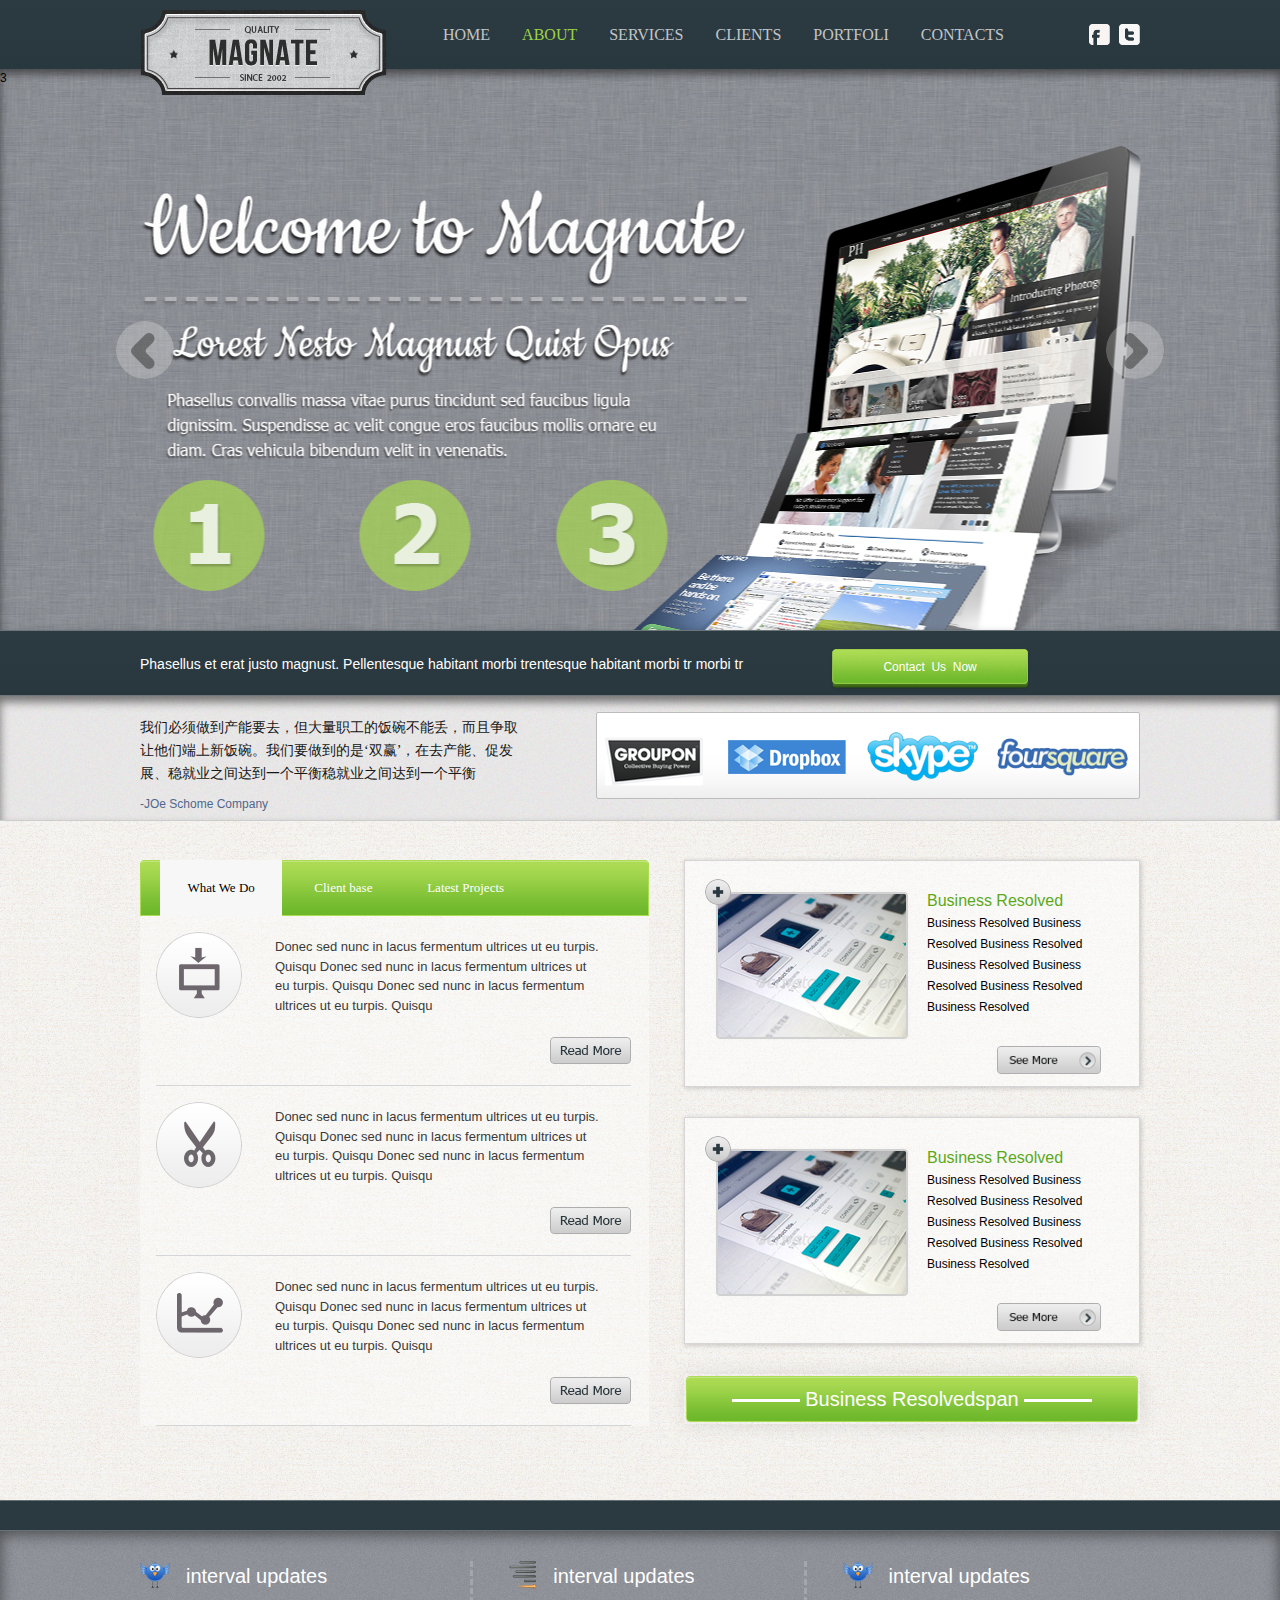
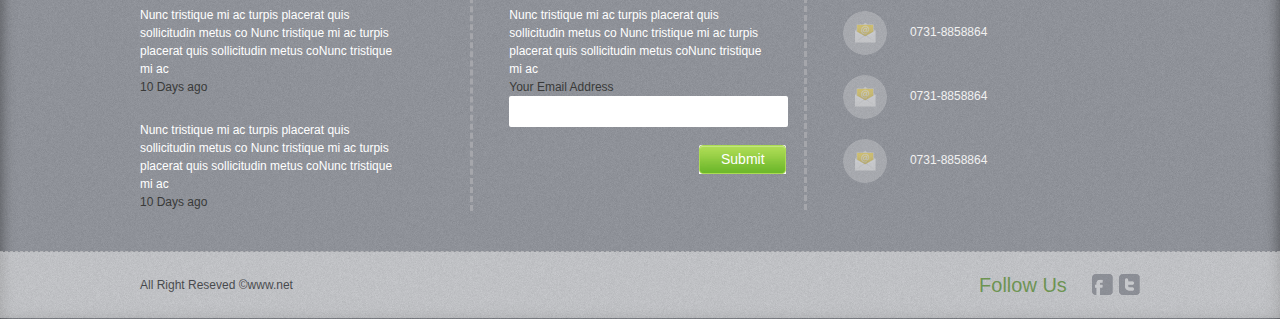
<file: MAGNATE/index.html>
<!DOCTYPE html>
<html lang="en">
<head>
    <meta charset="UTF-8">
    <title>MAGNATE</title>
    <link rel="stylesheet" href="css/reset.css">
    <link rel="stylesheet" href="css/style.css">
</head>
<body>
    <div class="header">
        <div class="header_inner wid-1000 clearfix">
            <div class="logo fl">
                <a href="#"><img src="images/logo.png"> </a>
            </div>
            <ul class="fl nav clearfix">
                <li><a href="#">HOME</a></li>
                <li><a href="#"  class="active">ABOUT</a></li>
                <li><a href="#">SERVICES</a></li>
                <li><a href="#">CLIENTS</a></li>
                <li><a href="#">PORTFOLI</a></li>
                <li><a href="#">CONTACTS</a></li>
            </ul>
            <div class="header_login fr">
                <a href="#"><img src="images/facebook_btn.png"> </a><a href="#"><img src="images/tuite_btn.png"> </a>
            </div>
        </div>
    </div>
    <div class="banner rel">
        <ul>
            <li>1</li>
            <li>2</li>
            <li>3</li>
        </ul>
        <div class="banner_btn">
            <a href="#" class="pren"><img src="images/back_btn.png"> </a>
            <a href="#" class="next"><img src="images/next_btn.png"> </a>
        </div>
    </div>
    <div class="content">
        <div class="contacts">
            <div class="contacts_inner wid-1000 clearfix">
                <p class="contacts_inner_p fl">Phasellus et erat justo magnust. Pellentesque habitant morbi trentesque habitant morbi tr morbi tr</p>
                <a href="#" class="contact_btn fl">Contact &nbsp;Us&nbsp; Now</a>
            </div>
        </div>
        <div class="company">
            <div class="company_inner wid-1000 clearfix">
                <div class="company_l fl">
                    <p class="company_inner_text">
                        我们必须做到产能要去，但大量职工的饭碗不能丢，而且争取让他们端上新饭碗。我们要做到的是‘双赢’，在去产能、促发展、稳就业之间达到一个平衡稳就业之间达到一个平衡
                    </p>
                    <a href="#" class="company_a">-JOe Schome Company</a>
                </div>
                <ul class="company_r fr clearfix">
                    <li><img src="images/gro.png"> </li>
                    <li><img src="images/dro.png"> </li>
                    <li><img src="images/skype.png"> </li>
                    <li><img src="images/four.png"> </li>
                </ul>
            </div>
        </div>
        <div class="list_part wid-1000 clearfix">
            <div class="list_part_l fl">
                <div class="list_part_tab">
                    <ul class="clearfix">
                        <li class="active">What We Do</li>
                        <li>Client base</li>
                        <li>Latest Projects</li>
                        <li></li>
                    </ul>
                </div>
                <div class="tab_con">
                    <ul>
                        <li>
                            <div class="download fl">
                                <img src="images/download_icon.png">
                            </div>
                            <div class="download_inner fl">
                                <p>Donec sed nunc in lacus fermentum ultrices ut eu turpis. Quisqu Donec sed nunc in lacus fermentum ultrices ut eu turpis. Quisqu Donec sed nunc in lacus fermentum ultrices ut eu turpis. Quisqu</p>
                                <a href="#"></a>
                            </div>
                            <div class="clear"></div>
                        </li>
                        <li>
                            <div class="download fl">
                                <img src="images/Cut.png">
                            </div>
                            <div class="download_inner fl">
                                <p>Donec sed nunc in lacus fermentum ultrices ut eu turpis. Quisqu Donec sed nunc in lacus fermentum ultrices ut eu turpis. Quisqu Donec sed nunc in lacus fermentum ultrices ut eu turpis. Quisqu</p>
                                <a href="#"></a>
                            </div>
                            <div class="clear"></div>
                        </li>
                        <li>
                            <div class="download fl">
                                <img src="images/Graph_icon.png">
                            </div>
                            <div class="download_inner fl">
                                <p>Donec sed nunc in lacus fermentum ultrices ut eu turpis. Quisqu Donec sed nunc in lacus fermentum ultrices ut eu turpis. Quisqu Donec sed nunc in lacus fermentum ultrices ut eu turpis. Quisqu</p>
                                <a href="#"></a>
                            </div>
                            <div class="clear"></div>
                        </li>
                    </ul>
                </div>
            </div>
            <div class="list_part_r fr">
                <div class="Business_Resolved clearfix">
                    <div class="Business_Resolved_l fl">
                        <img src="images/Business_pic.png">
                    </div>
                    <div class="Business_Resolved_r fl">
                        <h3>Business Resolved</h3>
                        <p>Business Resolved Business Resolved Business Resolved Business Resolved Business Resolved Business Resolved Business Resolved </p>
                        <a href="#"><img src="images/see_more.png"> </a>
                    </div>
                    <div class="plus_btn">
                        <img src="images/plus.png">
                    </div>
                </div>
                <div class="Business_Resolved clearfix">
                    <div class="Business_Resolved_l fl">
                        <img src="images/Business_pic.png">
                    </div>
                    <div class="Business_Resolved_r fl">
                        <h3>Business Resolved</h3>
                        <p>Business Resolved Business Resolved Business Resolved Business Resolved Business Resolved Business Resolved Business Resolved </p>
                        <a href="#"><img src="images/see_more.png"> </a>
                    </div>
                    <div class="plus_btn">
                        <img src="images/plus.png">
                    </div>
                </div>
                <a href="#" class="see_more">
                  <span></span>  Business Resolvedspan  <span></span>
                </a>
            </div>
        </div>
        <div class="interval"></div>
    </div>
    <div class="foorer">
        <div class="footer_inner wid-1000 clearfix">
            <div class="updates fl">
                <div class="foot_public_title clearfix">
                    <div class="footer_icon fl"><img src="images/f_tuite_logo.png"> </div>
                    <h2 class="fl">interval updates</h2>
                </div>
                <p>Nunc tristique mi ac turpis placerat quis sollicitudin metus co Nunc tristique mi ac turpis placerat quis sollicitudin metus coNunc tristique mi ac
                <br><span>10 Days ago</span></p>
                <p>Nunc tristique mi ac turpis placerat quis sollicitudin metus co Nunc tristique mi ac turpis placerat quis sollicitudin metus coNunc tristique mi ac<br><span>10 Days ago</span></p>
           </div>

            <div class="updates fl">
                <div class="foot_public_title clearfix">
                    <div class="footer_icon fl"><img src="images/sign.png"> </div>
                    <h2 class="fl">interval updates</h2>
                </div>
                <p>Nunc tristique mi ac turpis placerat quis sollicitudin metus co Nunc tristique mi ac turpis placerat quis sollicitudin metus coNunc tristique mi ac
                    <br><span>Your Email Address</span></p>
                <input type="text" class="email_textbox">
                <a href="#" class="submit ">Submit</a>
            </div>

            <div class="updates fl">
                <div class="foot_public_title clearfix">
                    <div class="footer_icon fl"><img src="images/f_tuite_logo.png"> </div>
                    <h2 class="fl">interval updates</h2>
                    <div class="clear"></div>
                    <ul class="footer_list">
                        <li>
                            <img src="images/icon_b.png">
                            <span>0731-8858864</span>
                        </li>
                        <li>
                            <img src="images/icon_b.png">
                            <span>0731-8858864</span>
                        </li>
                        <li>
                            <img src="images/icon_b.png">
                            <span>0731-8858864</span>
                        </li>
                    </ul>
                </div>

            </div>
        </div>
        <div class="copyright ">
            <div class="copyright_inner wid-1000 clearfix">
                <p class="fl">All Right Reseved &copy;www.net</p>
                <p class="fr">Follow Us
                    <a href="#"></a>
                    <a href="#"></a>
                </p>
            </div>
        </div>
    </div>
</body>
</html>
</file>
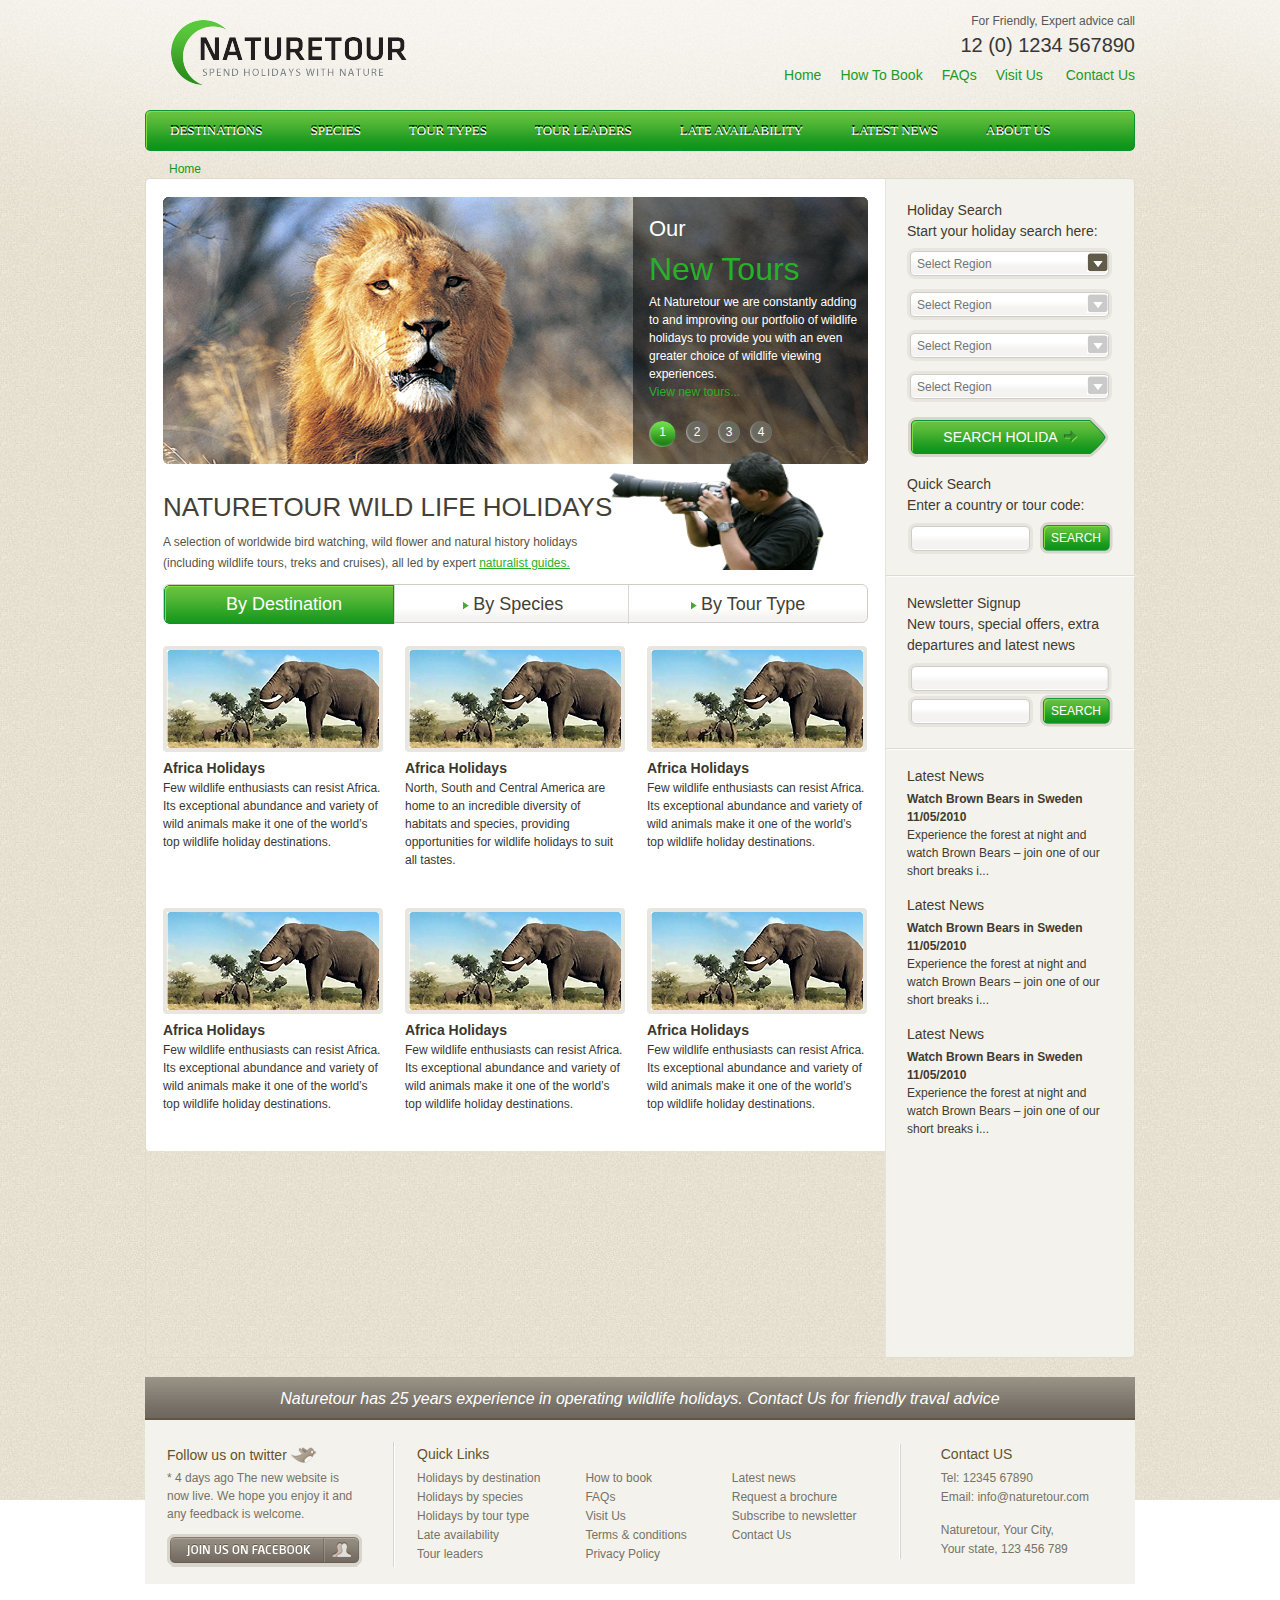
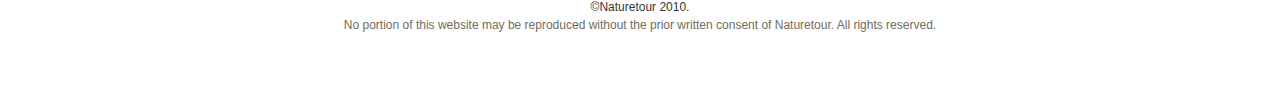
<file: NATURETOUR/index.html>
<!DOCTYPE html>
<html lang="en">
<head>
    <meta charset="UTF-8">
    <title>NATURETOUR</title>
    <link rel="stylesheet" href="css/reset.css">
    <link rel="stylesheet" href="css/style.css">
</head>
<body>
<div class="header wid-990">
    <div class="header_top clearfix">
        <div class="logo fl"><a href="#"><img src="images/logo.png"> </a></div>
        <div class="header_right fr">
            <p>For Friendly, Expert advice call</p>
            <p>12 (0) 1234 567890</p>
            <div class="header_nav">
                <a href="#">Home</a><a href="#">How To Book</a><a href="#">FAQs</a><a href="#">Visit Us </a><a href="#">Contact
                Us</a>
            </div>
        </div>
    </div>
    <div class="nav wid-990">
        <ul class="nav_ul clearfix">
            <li><a href="#">DESTINATIONS</a></li>
            <li><a href="#">SPECIES</a></li>
            <li><a href="#">TOUR TYPES</a></li>
            <li><a href="#">TOUR LEADERS</a></li>
            <li><a href="#">LATE AVAILABILITY</a></li>
            <li><a href="#">LATEST NEWS</a></li>
            <li><a href="#">ABOUT US</a></li>
        </ul>
    </div>
</div>
<div class="clear"></div>
<div class="home wid-990"><a href="#" class="">Home</a></div>
<div class="content wid-990 clearfix">
    <div class="content_left fl">
        <div class="banner">
            <div class="banner_inner rel">
                <ul>
                    <li>
                        <a href="#">
                        <img src="images/banner1.png">
                        </a>
                        <div class="banner_text abs">
                            <h2>Our</h2>
                            <h3>New Tours</h3>
                            <p>At Naturetour we are constantly adding to and improving our portfolio of wildlife holidays to provide you with an even greater choice of wildlife viewing experiences.</p>
                            <a href="#">View new tours...</a>
                            <div class="yuanjiao">
                                <a href="#" class="active">1</a><a href="#">2</a><a href="#">3</a><a href="#">4</a>
                            </div>
                        </div>
                    </li>
                    <li>
                        <a href="#">
                            <img src="images/banner1.png">
                        </a>
                        <div class="banner_text abs">
                            <h2>Our</h2>
                            <h3>New Tours</h3>
                            <p>At Naturetour we are constantly adding to and improving our portfolio of wildlife holidays to provide you with an even greater choice of wildlife viewing experiences.</p>
                            <a href="#">View new tours...</a>
                            <div class="yuanjiao">
                                <a href="#" class="active">1</a><a href="#">2</a><a href="#">3</a><a href="#">4</a>
                            </div>
                        </div>
                    </li>
                    <li>
                        <a href="#">
                            <img src="images/banner1.png">
                        </a>
                        <div class="banner_text abs">
                            <h2>Our</h2>
                            <h3>New Tours</h3>
                            <p>At Naturetour we are constantly adding to and improving our portfolio of wildlife holidays to provide you with an even greater choice of wildlife viewing experiences.</p>
                            <a href="#">View new tours...</a>
                            <div class="yuanjiao">
                                <a href="#" class="active">1</a><a href="#">2</a><a href="#">3</a><a href="#">4</a>
                            </div>
                        </div>
                    </li>
                </ul>
            </div>
        </div>
        <div class="Holidays clearfix  rel">
            <div class="Holidays_left fl">
                <h3>Naturetour  Wild life Holidays</h3>
                <p>A selection of worldwide bird watching, wild flower and natural history holidays (including wildlife tours, treks and cruises), all led by expert <span>naturalist guides.</span></p>
            </div>
            <div class="Holidays_right fr">
                <img src="images/photo.png">
            </div>
        </div>
        <div class="clear"></div>
        <div class="animals_list">
            <div class="tab">
                <a href="#" class="active"><i></i>By Destination</a>
                <a href="#"><i></i>By Species</a>
                <a href="#"><i></i>By Tour Type</a>
            </div>
            <div class="clear"></div>
            <div class="list_con">
                <ul class="clearfix">
                    <li>
                        <div class="pic"><img src="images/pic.png"> </div>
                        <h3>Africa Holidays</h3>
                        <p>Few wildlife enthusiasts can resist Africa. Its exceptional abundance and variety of wild animals make it one of the world’s top wildlife holiday destinations.</p>
                    </li>
                    <li>
                        <div class="pic"><img src="images/pic.png"> </div>
                        <h3>Africa Holidays</h3>
                        <p>North, South and Central America are home to an incredible diversity of habitats and species, providing opportunities for wildlife holidays to suit all tastes. </p>
                    </li>
                    <li>
                        <div class="pic"><img src="images/pic.png"> </div>
                        <h3>Africa Holidays</h3>
                        <p>Few wildlife enthusiasts can resist Africa. Its exceptional abundance and variety of wild animals make it one of the world’s top wildlife holiday destinations.</p>
                    </li>
                </ul>
                <ul class="clearfix">
                    <li>
                        <div class="pic"><img src="images/pic.png"> </div>
                        <h3>Africa Holidays</h3>
                        <p>Few wildlife enthusiasts can resist Africa. Its exceptional abundance and variety of wild animals make it one of the world’s top wildlife holiday destinations.</p>
                    </li>
                    <li>
                        <div class="pic"><img src="images/pic.png"> </div>
                        <h3>Africa Holidays</h3>
                        <p>Few wildlife enthusiasts can resist Africa. Its exceptional abundance and variety of wild animals make it one of the world’s top wildlife holiday destinations.</p>
                    </li>
                    <li>
                        <div class="pic"><img src="images/pic.png"> </div>
                        <h3>Africa Holidays</h3>
                        <p>Few wildlife enthusiasts can resist Africa. Its exceptional abundance and variety of wild animals make it one of the world’s top wildlife holiday destinations.</p>
                    </li>
                </ul>
            </div>
        </div>
    </div>
    <div class="content_right fl">
        <div class="content_right_inner">
            <div class="Searc">
                <h4>Holiday Search</h4>
                <p>Start your holiday search here:</p>
                <div class="select clearfix">
                    <input type="text" class="text fl" placeholder="Select Region">
                    <span class="fl  active"></span>
                </div>
                <div class="select clearfix">
                    <input type="text" class="text fl" placeholder="Select Region" disabled >
                    <span class="fl "></span>
                </div>
                <div class="select clearfix">
                    <input type="text" class="text fl" placeholder="Select Region" disabled >
                    <span class="fl "></span>
                </div>
                <div class="select clearfix">
                    <input type="text" class="text fl" placeholder="Select Region" disabled >
                    <span class="fl  "></span>
                </div>
            </div>
            <div class="Indicator">
                <a href="#">SEARCH HOLIDA<i></i></a>
            </div>
            <div class="QuickSearch clearfix">
                <h2>Quick Search</h2>
                <h3>Enter a country or tour code:</h3>
                <div class="Country_Code fl">
                    <input type="text" class="text1">
                </div>
                <a href="#" class="fr">
                    SEARCH
                </a>
            </div>
            <div class="line" style="width: 100%;border-bottom: 1px solid #e1dbce;margin-bottom: 17px;box-shadow: 1px 1px 1px #fff">
            </div>
            <div class="QuickSearch clearfix">
                <h2>Newsletter Signup</h2>
                <h3>New tours, special offers, extra departures and latest news</h3>
                <div class="suosou3">
                    <input type="text">
                </div>
                <div class="Country_Code fl">
                    <input type="text" class="text1">
                </div>
                <a href="#" class="fr">
                    SEARCH
                </a>
            </div>
            <div class="line" style="width: 100%;border-bottom: 1px solid #e1dbce;margin-bottom: 17px;box-shadow: 1px 1px 1px #fff">
            </div>
            <ul class="right_list">
                <li>
                    <h3>Latest News</h3>
                    <h4>Watch Brown Bears in Sweden
                        11/05/2010</h4>
                    <p>Experience the forest at night and watch Brown Bears – join one of our short breaks i...</p>
                </li>
                <li>
                    <h3>Latest News</h3>
                    <h4>Watch Brown Bears in Sweden
                        11/05/2010</h4>
                    <p>Experience the forest at night and watch Brown Bears – join one of our short breaks i...</p>
                </li>
                <li>
                    <h3>Latest News</h3>
                    <h4>Watch Brown Bears in Sweden
                        11/05/2010</h4>
                    <p>Experience the forest at night and watch Brown Bears – join one of our short breaks i...</p>
                </li>
            </ul>
        </div>
    </div>
</div>
<div class="footer">
    <div class="footer_inner wid-990 ">
        <div class="footer_title">
            <p>Naturetour has 25 years experience in operating wildlife holidays.  Contact Us for friendly traval advice</p>
        </div>
        <div class="footer_content clearfix">
            <div class="content1 fl">
                <h3>Follow us on twitter</h3><i></i>
                <p> * 4 days ago The new website is now live. We hope you enjoy it and any feedback is welcome.</p>
                <div class="join_us_btn"><a href="#"></a></div>
            </div>
            <ul class="fl">
                <h4>Quick Links</h4>
                <li><a href="#">Holidays by destination</a></li>
                <li><a href="#">Holidays by species</a></li>
                <li><a href="#">Holidays by tour type</a></li>
                <li><a href="#">Late availability</a></li>
                <li><a href="#">Tour leaders</a></li>
            </ul>
            <ul class="fl">
                <h4></h4>
                <li><a href="#">How to book</a></li>
                <li><a href="#">FAQs</a></li>
                <li><a href="#">Visit Us</a></li>
                <li><a href="#">Terms & conditions</a></li>
                <li><a href="#">Privacy Policy</a></li>
            </ul>
            <ul class="fl">
                <h4></h4>
                <li><a href="#">Latest news</a></li>
                <li><a href="#">Request a brochure</a></li>
                <li><a href="#">Subscribe to newsletter</a></li>
                <li><a href="#">Contact Us</a></li>
            </ul>
            <ul class="fr">
                <h4>Contact US</h4>
                <li><a href="#">Tel: 12345 67890</a></li>
                <li><a href="#">Email: info@naturetour.com</a></li>
                <li><a href="#"></a></li>
                <li><a href="#">Naturetour, Your City,</a></li>
                <li><a href="#">Your state, 123 456 789</a></li>
            </ul>
        </div>
        <div class="copyright">
            <p>&copy;Naturetour 2010.</p>
            <p>No portion of this website may be reproduced without the prior written consent of Naturetour. All rights reserved.</p>
        </div>
    </div>
</div>
</body>
</html>
</file>
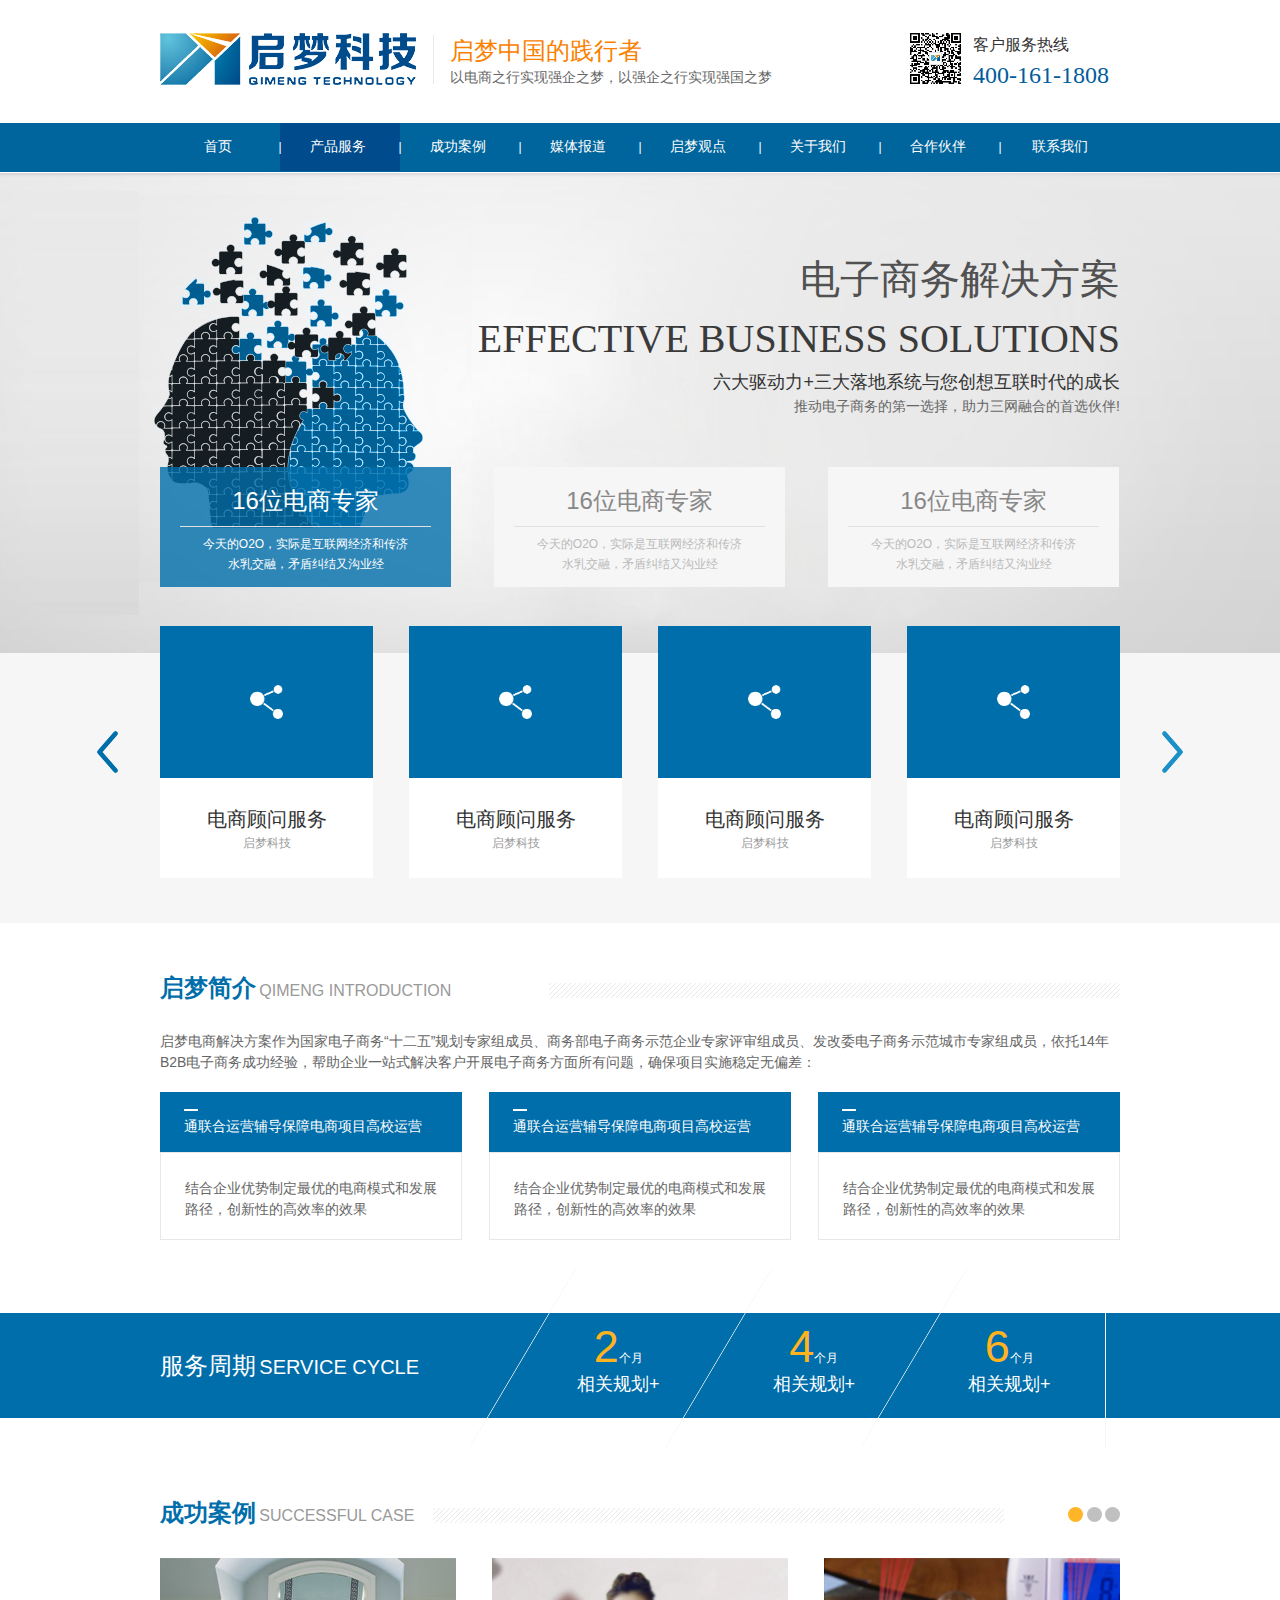
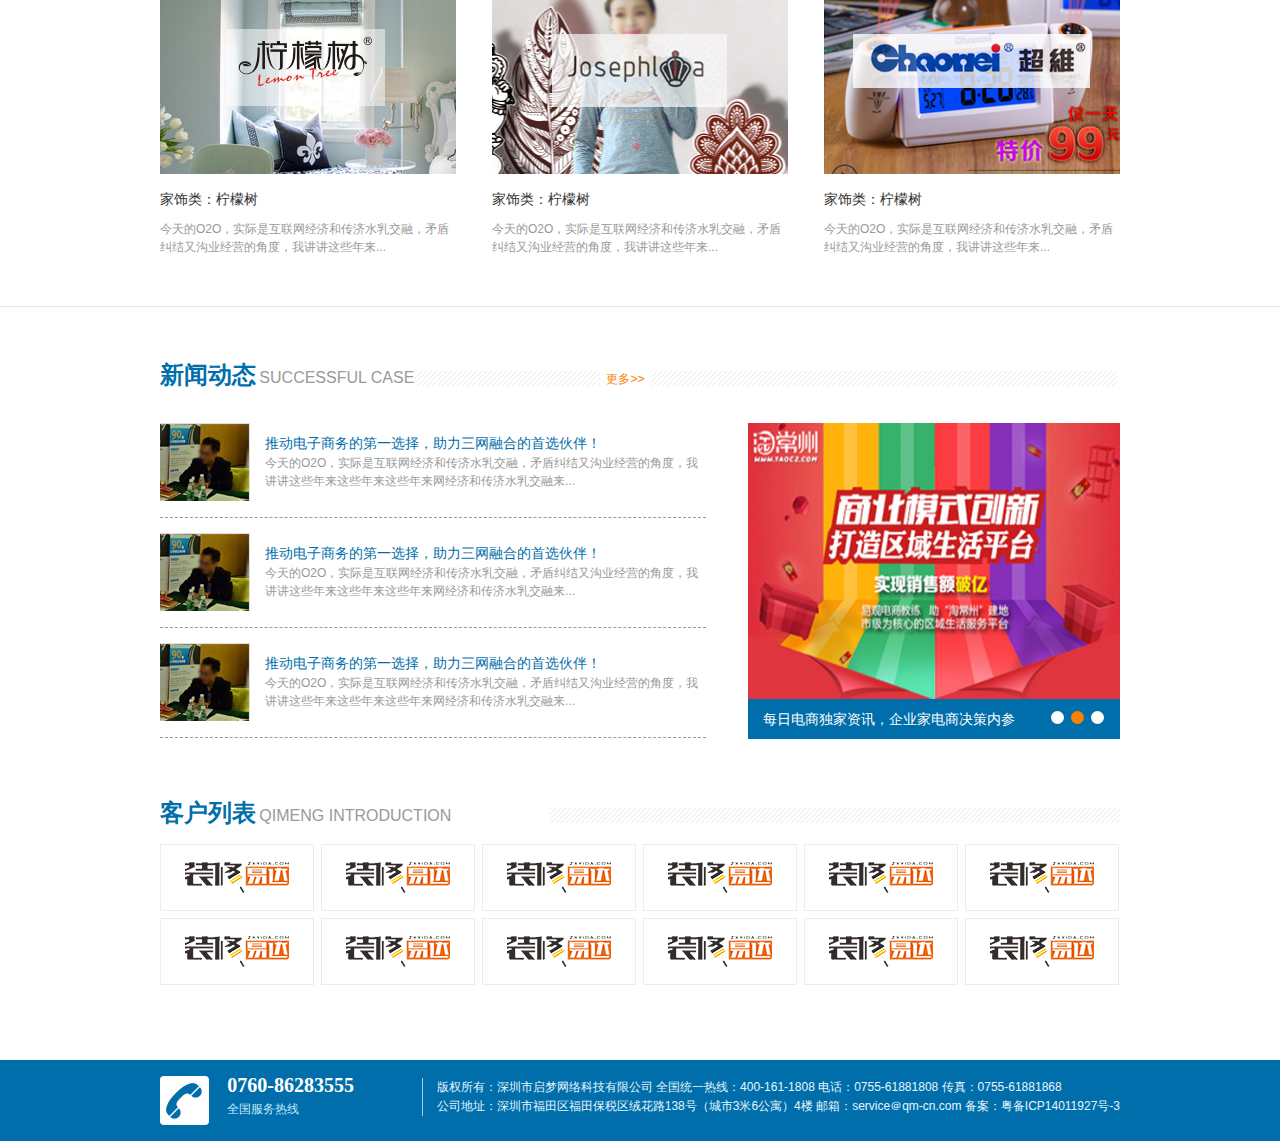
<file: QiMeng/index.html>
<!DOCTYPE html>
<html lang="en">
<head>
    <meta charset="UTF-8">
    <title>启梦科技</title>
    <link rel="stylesheet" href="css/reset.css">
    <link rel="stylesheet" href="css/style.css">
</head>
<body>
     <div class="header">
         <div class="header_top wid-960 clearfix">
             <div class="logo fl">
                 <a href="#"><img src="images/logo.png"> </a>
             </div>
             <span class="header_line fl"></span>
             <div class="header_text fl">
                 <h3>启梦中国的践行者</h3>
                 <p>以电商之行实现强企之梦，以强企之行实现强国之梦</p>
             </div>
             <div class="erweima fr clearfix">
                 <img src="images/erweima.jpg" class="fl">
                  <div class="phone fl">
                      <h4>客户服务热线</h4>
                      <p>400-161-1808</p>
                  </div>
             </div>
         </div>
         <div class="nav ">
            <ul class="clearfix wid-960">
                <li><a href="#">首页</a><span>|</span></li>
                <li  class="active"><a href="#" >产品服务</a><span>|</span></li>
                <li><a href="#">成功案例</a><span>|</span></li>
                <li><a href="#">媒体报道</a><span>|</span></li>
                <li><a href="#">启梦观点</a><span>|</span></li>
                <li><a href="#">关于我们</a><span>|</span></li>
                <li><a href="#">合作伙伴</a><span>|</span></li>
                <li><a href="#">联系我们</a></li>
            </ul>
         </div>
     </div>
      <div class="banner">
            <div class="banner_inner">
                <div class="banner_title wid-960">
                    <h2>电子商务解决方案</h2>
                    <p>effective business solutions</p>
                    <p>六大驱动力+三大落地系统与您创想互联时代的成长</p>
                    <p>推动电子商务的第一选择，助力三网融合的首选伙伴!</p>
                </div>

                <ul class="banner_list wid-960 clearfix">
                    <li class="active">
                        <h3>16位电商专家</h3>
                        <p>今天的O2O，实际是互联网经济和传济 <br><span>水乳交融，矛盾纠结又沟业经</span></p>
                    </li>
                    <li>
                        <h3>16位电商专家</h3>
                        <p>今天的O2O，实际是互联网经济和传济 <br><span>水乳交融，矛盾纠结又沟业经</span></p>
                    </li>
                    <li>
                        <h3>16位电商专家</h3>
                        <p>今天的O2O，实际是互联网经济和传济 <br><span>水乳交融，矛盾纠结又沟业经</span></p>
                    </li>
                </ul>
            </div>
      </div>
      <div class="solution">
          <div class="solution_inner wid-960">
                <ul class="clearfix">
                    <li>
                        <div class="icon1 icon"><img src="images/icon1.png"> </div>
                        <div class="text">
                            <h4>电商顾问服务</h4>
                            <p>启梦科技</p>
                        </div>
                    </li>
                    <li>
                        <div class="icon1 icon"><img src="images/icon1.png"> </div>
                        <div class="text">
                            <h4>电商顾问服务</h4>
                            <p>启梦科技</p>
                        </div>
                    </li>
                    <li>
                        <div class="icon1 icon"><img src="images/icon1.png"> </div>
                        <div class="text">
                            <h4>电商顾问服务</h4>
                            <p>启梦科技</p>
                        </div>
                    </li>
                    <li>
                        <div class="icon1 icon"><img src="images/icon1.png"> </div>
                        <div class="text">
                            <h4>电商顾问服务</h4>
                            <p>启梦科技</p>
                        </div>
                    </li>
                </ul>
                <div class="btn">
                    <a href="#" class="pren">
                        <img src="images/pren_btn.png">
                    </a>
                    <a href="#" class="next">
                        <img src="images/next_btn.png">
                    </a>
                </div>
          </div>
      </div>
      <div class="synopsis wid-960">
          <div class="public_title_style clearfix">
              <div class="title_text fl">
                  <h2>启梦简介</h2>
                  <span>QIMENG Introduction</span>
              </div>
              <div class="stripe fr"></div>
          </div>
          <p>启梦电商解决方案作为国家电子商务“十二五”规划专家组成员、商务部电子商务示范企业专家评审组成员、发改委电子商务示范城市专家组成员，依托14年B2B电子商务成功经验，帮助企业一站式解决客户开展电子商务方面所有问题，确保项目实施稳定无偏差：</p>
          <ul class="clearfix">
              <li>
                  <div class="list_top">
                      <i></i>
                      <h3>通联合运营辅导保障电商项目高校运营</h3>
                  </div>
                  <div class="list_bottom">
                      <p>结合企业优势制定最优的电商模式和发展路径，创新性的高效率的效果</p>
                  </div>
              </li>
              <li>
                  <div class="list_top">
                      <i></i>
                      <h3>通联合运营辅导保障电商项目高校运营</h3>
                  </div>
                  <div class="list_bottom">
                      <p>结合企业优势制定最优的电商模式和发展路径，创新性的高效率的效果</p>
                  </div>
              </li>
              <li>
                  <div class="list_top">
                      <i></i>
                      <h3>通联合运营辅导保障电商项目高校运营</h3>
                  </div>
                  <div class="list_bottom">
                      <p>结合企业优势制定最优的电商模式和发展路径，创新性的高效率的效果</p>
                  </div>
              </li>
          </ul>
      </div>
      <div class="service">
            <div class="service_inner wid-960 clearfix">
                <div class="service_title fl">
                    <h2>服务周期</h2>
                    <span>Service cycle</span>
                </div>
                <div class="plan fl clearfix">
                    <div class="plan_line fl">
                        <img src="images/slant_line.png">
                    </div>
                    <div class="plan_time fl">
                        <span> <b>2</b>个月<br><span class="same">相关规划+</span></span>
                    </div>
                </div>
                <div class="plan fl clearfix">
                    <div class="plan_line fl">
                        <img src="images/slant_line.png">
                    </div>
                    <div class="plan_time fl">
                        <span> <b>4</b>个月<br><span class="same">相关规划+</span></span>
                    </div>
                </div>
                <div class="plan fl clearfix">
                    <div class="plan_line fl">
                        <img src="images/slant_line.png">
                    </div>
                    <div class="plan_time fl">
                        <span> <b>6</b>个月<br><span class="same">相关规划+</span></span>
                    </div>
                </div>
            </div>
      </div>
     <div class="successful_line">
      <div class="synopsis wid-960 successful">
         <div class="public_title_style clearfix rel">
             <div class="title_text fl">
                 <h2>成功案例</h2>
                 <span>Successful case</span>
             </div>
             <div class="stripe fl"></div>
             <div class="yuan_btn abs">
                 <a href="#" class="active"></a>
                 <a href="#"></a>
                 <a href="#"></a>
             </div>
         </div>
         <ul class="successful_ul ">
             <li>
                 <div class="img">
                     <img src="images/pic1.jpg">
                 </div>
                 <h4>家饰类：柠檬树</h4>
                 <p>今天的O2O，实际是互联网经济和传济水乳交融，矛盾纠结又沟业经营的角度，我讲讲这些年来...</p>
             </li>
             <li>
                 <div class="img">
                     <img src="images/pic2.jpg">
                 </div>
                 <h4>家饰类：柠檬树</h4>
                 <p>今天的O2O，实际是互联网经济和传济水乳交融，矛盾纠结又沟业经营的角度，我讲讲这些年来...</p>
             </li>
             <li>
                 <div class="img">
                     <img src="images/pic3.jpg">
                 </div>
                 <h4>家饰类：柠檬树</h4>
                 <p>今天的O2O，实际是互联网经济和传济水乳交融，矛盾纠结又沟业经营的角度，我讲讲这些年来...</p>
             </li>
         </ul>

     </div>
     </div>
      <div class="news wid-960">
          <div class="public_title_style clearfix rel">
              <div class="title_text fl">
                  <h2>新闻动态</h2>
                  <span>Successful case</span>
              </div>
              <div class="stripe1 fl"></div>
              <a href="#" class="abs more">更多&gt;&gt;</a>
          </div>
          <div class="news_inner">
              <ul class="list fl">
                  <li>
                      <div class="newimg fl"><img src="images/new_list.jpg"></div>
                      <div class="right_text fl">
                          <a href="#">推动电子商务的第一选择，助力三网融合的首选伙伴！</a>
                          <p>今天的O2O，实际是互联网经济和传济水乳交融，矛盾纠结又沟业经营的角度，我讲讲这些年来这些年来这些年来网经济和传济水乳交融来...</p>
                      </div>
                      <div class="clear"></div>
                  </li>
                  <li>
                      <div class="newimg fl"><img src="images/new_list.jpg"></div>
                      <div class="right_text fl">
                          <a href="#">推动电子商务的第一选择，助力三网融合的首选伙伴！</a>
                          <p>今天的O2O，实际是互联网经济和传济水乳交融，矛盾纠结又沟业经营的角度，我讲讲这些年来这些年来这些年来网经济和传济水乳交融来...</p>
                      </div>
                      <div class="clear"></div>
                  </li>
                  <li>
                      <div class="newimg fl"><img src="images/new_list.jpg"></div>
                      <div class="right_text fl">
                          <a href="#">推动电子商务的第一选择，助力三网融合的首选伙伴！</a>
                          <p>今天的O2O，实际是互联网经济和传济水乳交融，矛盾纠结又沟业经营的角度，我讲讲这些年来这些年来这些年来网经济和传济水乳交融来...</p>
                      </div>
                      <div class="clear"></div>
                  </li>
              </ul>
              <div class="small_banner fr">
                  <ul class="rel">
                      <li>
                          <a href="#"><img src="images/small_banner1.png" alt=""></a>
                          <div class="bottom abs">
                              <p>每日电商独家资讯，企业家电商决策内参</p>
                         <a href="#"></a><a href="#" class="active"></a><a href="#"></a>
                          </div>
                      </li>
                      <li>
                          <a href="#"><img src="images/small_banner1.png" alt=""></a>
                          <div class="bottom abs">
                              <p>每日电商独家资讯，企业家电商决策内参</p>
                              <a href="#"></a><a href="#" class="active"></a><a href="#"></a>
                          </div>
                      </li>
                      <li>
                          <a href="#"><img src="images/small_banner1.png" alt=""></a>
                          <div class="bottom abs">
                              <p>每日电商独家资讯，企业家电商决策内参</p>
                              <a href="#"></a><a href="#" class="active"></a><a href="#"></a>
                          </div>
                      </li>
                  </ul>

              </div>
          </div>
      </div>
     <div class="clear"></div>
      <div class="customer_list">
            <div class="customer_list_inner wid-960">
                <div class="public_title_style clearfix">
                    <div class="title_text fl">
                        <h2>客户列表</h2>
                        <span>QIMENG Introduction</span>
                    </div>
                    <div class="stripe fr"></div>
                </div>
                <ul class="clearfix">
                    <li>
                        <a href="#">
                            <img src="images/customer_pic.png">
                        </a>
                    </li>
                    <li>
                        <a href="#">
                            <img src="images/customer_pic.png">
                        </a>
                    </li>
                    <li>
                        <a href="#">
                            <img src="images/customer_pic.png">
                        </a>
                    </li>
                    <li>
                        <a href="#">
                            <img src="images/customer_pic.png">
                        </a>
                    </li>
                    <li>
                        <a href="#">
                            <img src="images/customer_pic.png">
                        </a>
                    </li>
                    <li>
                        <a href="#">
                            <img src="images/customer_pic.png">
                        </a>
                    </li>

                    <li>
                        <a href="#">
                            <img src="images/customer_pic.png">
                        </a>
                    </li>
                    <li>
                        <a href="#">
                            <img src="images/customer_pic.png">
                        </a>
                    </li>
                    <li>
                        <a href="#">
                            <img src="images/customer_pic.png">
                        </a>
                    </li>
                    <li>
                        <a href="#">
                            <img src="images/customer_pic.png">
                        </a>
                    </li>
                    <li>
                        <a href="#">
                            <img src="images/customer_pic.png">
                        </a>
                    </li>
                    <li>
                        <a href="#">
                            <img src="images/customer_pic.png">
                        </a>
                    </li>
                </ul>
            </div>
      </div>
      <div class="footer">
            <div class="footer_inner wid-960 clearfix">
                <div class="tel fl">
                    <img src="images/tel.jpg">
                    <div class="tel_text">
                        <h3>0760-86283555</h3>
                        <p>全国服务热线</p>
                    </div>
                </div>
                <div class="footer_text fr">
                    <p>版权所有：深圳市启梦网络科技有限公司   全国统一热线：400-161-1808   电话：0755-61881808        传真：0755-61881868</p>
                    <p>公司地址：深圳市福田区福田保税区绒花路138号（城市3米6公寓）4楼      邮箱：service＠qm-cn.com   备案：粤备ICP14011927号-3</p>
                </div>
            </div>
      </div>
</body>
</html>
</file>
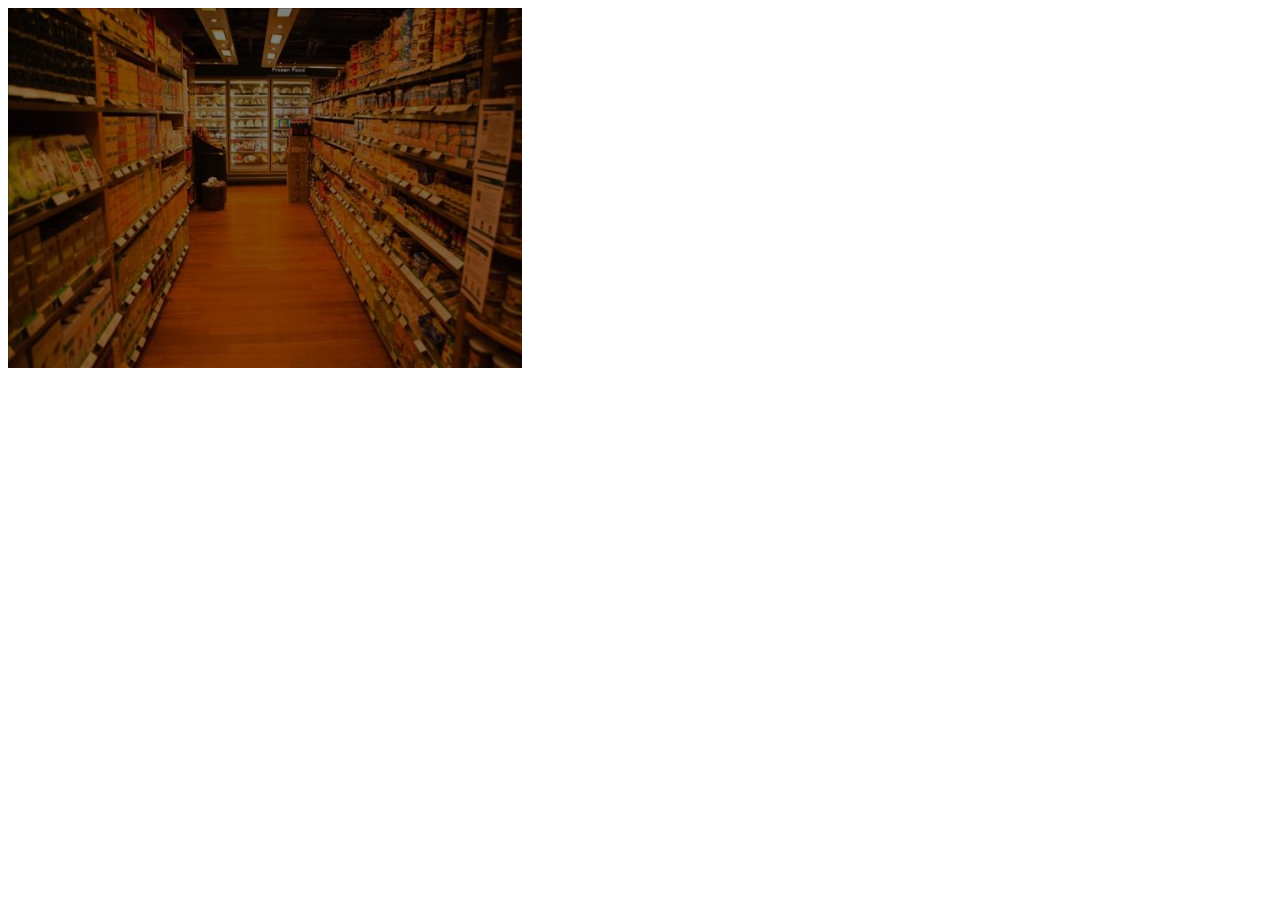
<file: MAGNATE/demo.html>
<!DOCTYPE html>
<html lang="en">
<head>
    <meta charset="UTF-8">
    <title>Title</title>
    <style>
        /*width:200px;*/
        /*height:200px;*/
        /*box-shadow: 6px 10px 10px red;*/
        /*margin:100px auto;*/

        /*content: "";*/
        /*position: fixed;*/
        /*top:10px;*/
        /*left: -200px;*/
        /*width: 200px;*/
        /*height: 100px;*/
        /*box-shadow: 0 0 50px 10px rgba(125, 255, 125, 0.8);*/
        .box{
            width: 514px;
            height:360px;
            background:url("images/a.jpg") no-repeat;
            position: relative;

        }
        .box::before{
            content: '.';
            width:100%;
            height:100%;
            position: absolute;
            left:0;
            top:0;
            background: rgba(0,0,0,0.5);
        }
        .box img{

        }
    </style>
</head>
<body>
<div class="box">
</div>
</body>
</html>
</file>
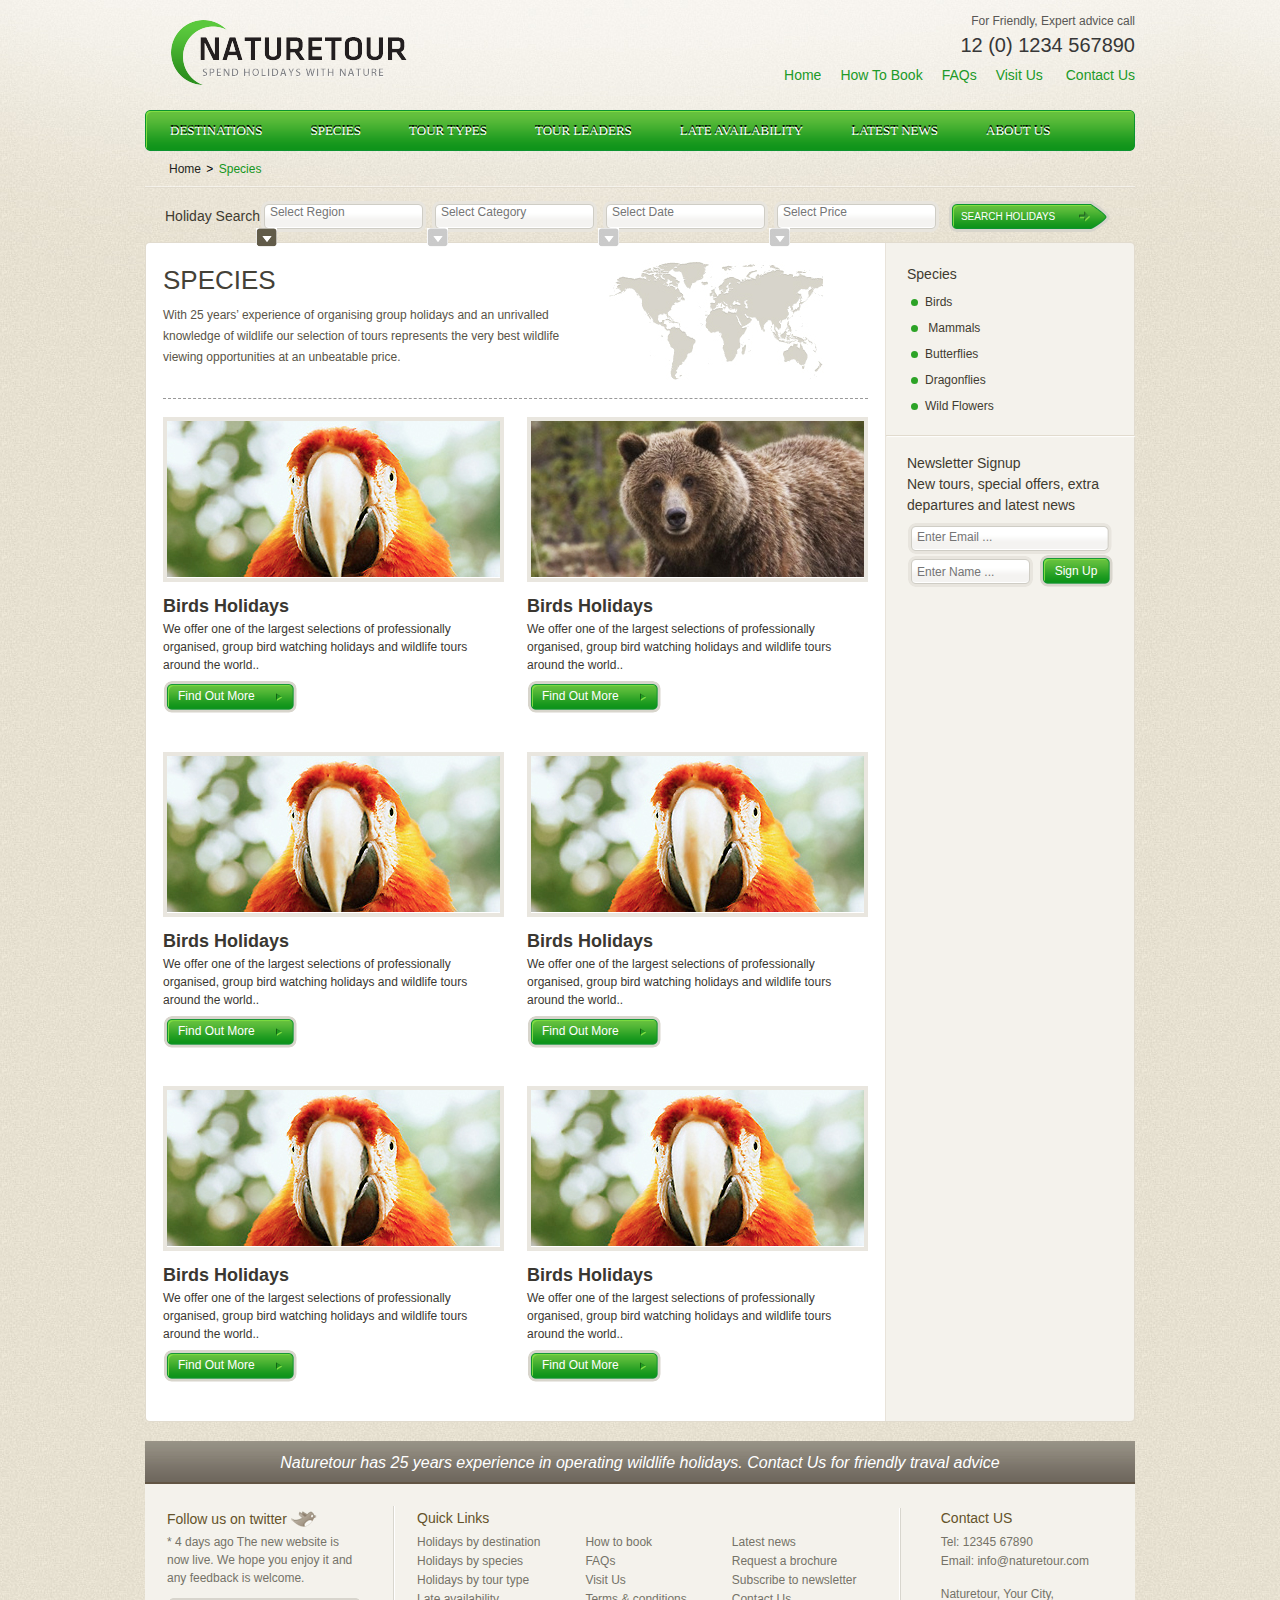
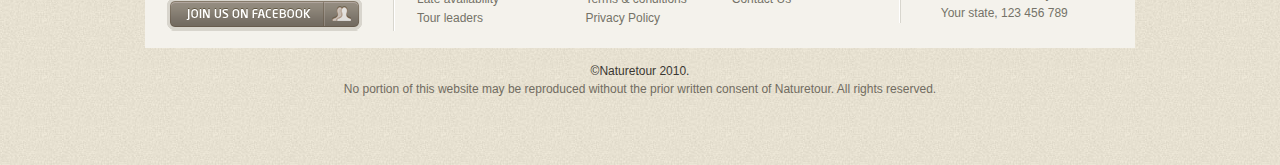
<file: NATURETOUR/species.html>
<!DOCTYPE html>
<html lang="en">
<head>
    <meta charset="UTF-8">
    <title>species</title>
    <link rel="stylesheet" href="css/reset.css">
    <link rel="stylesheet" href="css/style.css">
</head>
<body>
<div class="header wid-990">
    <div class="header_top clearfix">
        <div class="logo fl"><a href="#"><img src="images/logo.png"> </a></div>
        <div class="header_right fr">
            <p>For Friendly, Expert advice call</p>
            <p>12 (0) 1234 567890</p>
            <div class="header_nav">
                <a href="#">Home</a><a href="#">How To Book</a><a href="#">FAQs</a><a href="#">Visit Us </a><a href="#">Contact
                Us</a>
            </div>
        </div>
    </div>
    <div class="nav wid-990">
        <ul class="nav_ul clearfix">
            <li><a href="#">DESTINATIONS</a></li>
            <li><a href="#">SPECIES</a></li>
            <li><a href="#">TOUR TYPES</a></li>
            <li><a href="#">TOUR LEADERS</a></li>
            <li><a href="#">LATE AVAILABILITY</a></li>
            <li><a href="#">LATEST NEWS</a></li>
            <li><a href="#">ABOUT US</a></li>
        </ul>
    </div>
</div>
<div class="clear"></div>
<div class="home_line wid-990">
    <div class="home wid-990">
        <a href="#" class="home_text">Home</a>
        <span style="padding: 0 2px;">&gt;</span>
        <a href="#" class="">Species</a>
    </div>
</div>
<div class="Holiday_Search wid-990 clearfix">
    <h3 class="fl">Holiday Search</h3>
    <div class="Input_box fl">
        <input type="text" placeholder="Select Region">
        <i class="active"></i>
    </div>
    <div class="Input_box fl" >
        <input type="text " placeholder="Select Category" disabled>
        <i></i>
    </div>
    <div class="Input_box fl">
        <input type="text" placeholder="Select Date" disabled>
        <i></i>
    </div>
    <div class="Input_box fl">
        <input type="text" placeholder="Select Price" disabled>
        <i></i>
    </div>
    <div class="search_btn fl">
        <a href="#">SEARCH HOLIDAYS</a>
    </div>
</div>
<div class="content wid-990 clearfix">
    <div class="content_left fl">
        <div class="Holidays clearfix  rel Species">
            <div class="Holidays_left fl">
                <h3>Species</h3>
                <p>With 25 years’ experience of organising group holidays and an unrivalled knowledge of wildlife our selection of tours represents the very best wildlife viewing opportunities at an unbeatable price.</p>
            </div>
            <div class="Holidays_right map fr">
                <img src="images/map.jpg">
            </div>
        </div>
        <div class="clear"></div>
        <div class="animals_list">
            <div class="list_con">
                <ul class="species_animals">
                <li>
                    <div class="animals_pic">
                        <img src="images/Birds_pic.jpg">
                    </div>
                    <h3>Birds Holidays</h3>
                    <p>We offer one of the largest selections of professionally organised, group bird watching holidays and wildlife tours around the world..</p>
                    <a href="#">Find Out More</a>
                </li>
                <li>
                    <div class="animals_pic">
                        <img src="images/panda_pic.jpg">
                    </div>
                    <h3>Birds Holidays</h3>
                    <p>We offer one of the largest selections of professionally organised, group bird watching holidays and wildlife tours around the world..</p>
                    <a href="#">Find Out More</a>
                </li>
            </ul>
                <ul class="species_animals">
                    <li>
                        <div class="animals_pic">
                            <img src="images/Birds_pic.jpg">
                        </div>
                        <h3>Birds Holidays</h3>
                        <p>We offer one of the largest selections of professionally organised, group bird watching holidays and wildlife tours around the world..</p>
                        <a href="#">Find Out More</a>
                    </li>
                    <li>
                        <div class="animals_pic">
                            <img src="images/Birds_pic.jpg">
                        </div>
                        <h3>Birds Holidays</h3>
                        <p>We offer one of the largest selections of professionally organised, group bird watching holidays and wildlife tours around the world..</p>
                        <a href="#">Find Out More</a>
                    </li>
                </ul>
                <ul class="species_animals">
                    <li>
                        <div class="animals_pic">
                            <img src="images/Birds_pic.jpg">
                        </div>
                        <h3>Birds Holidays</h3>
                        <p>We offer one of the largest selections of professionally organised, group bird watching holidays and wildlife tours around the world..</p>
                        <a href="#">Find Out More</a>
                    </li>
                    <li>
                        <div class="animals_pic">
                            <img src="images/Birds_pic.jpg">
                        </div>
                        <h3>Birds Holidays</h3>
                        <p>We offer one of the largest selections of professionally organised, group bird watching holidays and wildlife tours around the world..</p>
                        <a href="#">Find Out More</a>
                    </li>
                </ul>
            </div>
        </div>
    </div>
    <div class="content_right fl">
        <div class="content_right_inner">
            <ul class="species_right_list" >
                <h3>Species</h3>
                <li>
                    <a href="#"><i></i>Birds</a>
                </li>
                <li>
                 <a href="#"><i></i> Mammals</a>
                </li>
                <li>
                   <a href="#"><i></i>Butterflies</a>
                </li>
                <li>
                   <a href="#"><i></i>Dragonflies</a>
                </li>
                <li>
                    <a href="#"><i></i>Wild Flowers</a>
                </li>
            </ul>
            <div class="line" style="width: 100%;border-bottom: 1px solid #e1dbce;margin-bottom: 17px;box-shadow: 1px 1px 1px #fff">
            </div>
            <div class="QuickSearch clearfix">
                <h2>Newsletter Signup</h2>
                <h3>New tours, special offers, extra departures and latest news</h3>
                <div class="suosou3">
                    <input type="text" placeholder="Enter Email ...">
                </div>
                <div class="Country_Code fl">
                    <input type="text" class="text1" placeholder="Enter Name ...">
                </div>
                <a href="#" class="fr">
                    Sign Up
                </a>
            </div>

        </div>
    </div>
</div>
<div class="bg">
<div class="footer">
    <div class="footer_inner wid-990 ">
        <div class="footer_title">
            <p>Naturetour has 25 years experience in operating wildlife holidays.  Contact Us for friendly traval advice</p>
        </div>
        <div class="footer_content clearfix">
            <div class="content1 fl">
                <h3>Follow us on twitter</h3><i></i>
                <p> * 4 days ago The new website is now live. We hope you enjoy it and any feedback is welcome.</p>
                <div class="join_us_btn"><a href="#"></a></div>
            </div>
            <ul class="fl">
                <h4>Quick Links</h4>
                <li><a href="#">Holidays by destination</a></li>
                <li><a href="#">Holidays by species</a></li>
                <li><a href="#">Holidays by tour type</a></li>
                <li><a href="#">Late availability</a></li>
                <li><a href="#">Tour leaders</a></li>
            </ul>
            <ul class="fl">
                <h4></h4>
                <li><a href="#">How to book</a></li>
                <li><a href="#">FAQs</a></li>
                <li><a href="#">Visit Us</a></li>
                <li><a href="#">Terms & conditions</a></li>
                <li><a href="#">Privacy Policy</a></li>
            </ul>
            <ul class="fl">
                <h4></h4>
                <li><a href="#">Latest news</a></li>
                <li><a href="#">Request a brochure</a></li>
                <li><a href="#">Subscribe to newsletter</a></li>
                <li><a href="#">Contact Us</a></li>
            </ul>
            <ul class="fr">
                <h4>Contact US</h4>
                <li><a href="#">Tel: 12345 67890</a></li>
                <li><a href="#">Email: info@naturetour.com</a></li>
                <li><a href="#"></a></li>
                <li><a href="#">Naturetour, Your City,</a></li>
                <li><a href="#">Your state, 123 456 789</a></li>
            </ul>
        </div>
        <div class="copyright">
            <p>&copy;Naturetour 2010.</p>
            <p>No portion of this website may be reproduced without the prior written consent of Naturetour. All rights reserved.</p>
        </div>
    </div>
</div>
</div>
</body>
</html>
</file>
<file: MAGNATE/css/style.css>
/*header part*/
.wid-1000 {
    width: 1000px;
    margin: 0 auto;
}

.header {
    width: 100%;
    height: 69px;
    background: -webkit-linear-gradient(top, #2c3b42, #2b3a41, #2a3940, #29383f);
    background: -moz-linear-gradient(top, #2c3b42, #2b3a41, #2a3940, #29383f);
    background: -o-linear-gradient(top, #2c3b42, #2b3a41, #2a3940, #29383f);
    background: linear-gradient(top, #2c3b42, #2b3a41, #2a3940, #29383f);
}

.header_inner .logo {
    padding-top: 10px;
    position: relative;
    z-index: 100;
}

.nav {
    margin-left: 24px;
}

.nav li {
    float: left;
    margin-left: 32px;
}

.nav li a {
    color: #c2c5c7;
    font-size: 16px;
    font-family: 微软雅黑;
    line-height: 69px;
}

.nav li a.active {
    color: #9cd249;
}

.header_login a {
    line-height: 69px;
    display: inline-block;
}

.header_login a:nth-child(1) {
    margin-right: 9px;
}

/*banner part*/
.banner {
    height: 561px;

}

.banner ul li {
    width: 100%;
    height: 561px;
    position: absolute;
    box-shadow: inset 0px 5px 10px rgba(0, 0, 0, 0.5);
}

.banner ul li:nth-child(1) {
    background: url("../images/banner1.jpg") no-repeat center;

}

.banner ul li:nth-child(2) {
    background: url("../images/banner1.jpg") no-repeat center;
}

.banner ul li:nth-child(3) {
    background: url("../images/banner1.jpg") no-repeat center;
}

.banner .banner_btn a {
    display: inline-block;
    width: 58px;
    height: 58px;
    position: absolute;
    top: 50%;
    margin-top: -29px;
}

.banner_btn .pren {
    left: 116px;
}

.banner_btn .next {
    right: 116px;
}

/*content part*/
.content {
    background: url("../images/content_bg.jpg") no-repeat;
}

.content .contacts {
    width: 100%;
    height: 66px;
    background: -webkit-linear-gradient(top, #2c3b42, #2b3a41, #2a3940, #29383f);
    background: -moz-linear-gradient(top, #2c3b42, #2b3a41, #2a3940, #29383f);
    background: -o-linear-gradient(top, #2c3b42, #2b3a41, #2a3940, #29383f);
    background: linear-gradient(top, #2c3b42, #2b3a41, #2a3940, #29383f);
    border-top: 1px solid #6c767b;
    border-bottom: 1px solid #6c767b;
}

.contacts .contacts_inner .contacts_inner_p {
    font-size: 14px;
    color: #fff;
    font-family: Arial;
    line-height: 66px;
}

.contacts_inner {
    overflow: hidden;
}

.contacts_inner .contact_btn {
    display: block;
    background: url("../images/contact_btn.png") no-repeat;
    width: 202px;
    height: 45px;
    line-height: 40px;
    text-align: center;
    margin-top: 16px;
    margin-left: 86px;
    color: #fff;
    font-family: Arial;
}

.content .company {
    background: url("../images/company_bg.jpg") no-repeat;
    height: 125px;
    box-shadow: inset 0px 6px 10px rgba(0, 0, 0, 0.5);
    border-bottom: 1px solid #cdcecc;

}

.company_inner .company_inner_text {
    width: 380px;
    font-size: 14px;
    font-family: "微软雅黑";
    color: #151616;
    line-height: 23px;
    padding-top: 20px;
    padding-bottom: 10px;

}

.company_inner .company_a {
    color: #50678b;
}

.company_inner .company_r {
    width: 544px;
    height: 87px;
    background: url("../images/white_bg.jpg") no-repeat;
    margin-top: 16px;
    border: 1px solid #bdbcbd;
    -webkit-border-radius: 2px;
    -moz-border-radius: 2px;
    border-radius: 2px;
    padding-left: 8px;
    padding-right: 11px;
}

.company_inner .company_r li {
    float: left;
    line-height: 87px;
    width: 25%;

}

.company_r li:nth-child(1) img {
    position: relative;
    top: 5px;
}

.company_r li:nth-child(2) img {
    margin-left: -8px;
}

/*list part*/
.list_part {
    background: url("../images/content_bg.jpg") no-repeat;
    padding-top: 39px;
    padding-bottom: 74px;
}

.list_part_l .list_part_tab {
    width: 509px;
    height: 56px;
    background: url("../images/tab_bg.jpg") no-repeat;
    padding-left: 20px;

}

.list_part_l .list_part_tab ul li {
    float: left;
    font-size: 13px;
    line-height: 56px;
    color: #fff;
    font-family: 微软雅黑;
    width: 25%;
    text-align: center;
}

.list_part_l .list_part_tab ul li.active {
    background: #f8f7f7;
    color: #000;
}

.list_part_l .tab_con {
    width: 509px;
    background: rgba(255, 255, 255, 0.4);
    padding-left: 16px;
    padding-right: 18px;

}

.list_part_l .tab_con ul li {
    padding: 16px 0;
    border-bottom: 1px solid #d3d5d6;
}

.download_inner {
    margin-left: 33px;
}

.tab_con ul li p {
    width: 327px;
    padding-top: 5px;
    font-size: 13px;
    color: #393a39;
    font-family: Arial;
}

.tab_con ul li a {
    display: inline-block;
    height: 27px;
    width: 81px;
    background: url("../images/more.png") no-repeat;
    margin-top: 22px;
    margin-left: 275px;
}

.list_part_r .Business_Resolved {
    background: rgba(255, 255, 255, 0.5);
    padding: 28px 28px 0 28px;
    box-shadow: 1px 1px 5px rgba(0, 0, 0, 0.2);
    border: 1px solid #d7d5d5;
    position: relative;
}

.Business_Resolved .Business_Resolved_r {
    width: 190px;
    padding-left: 16px;
}

.Business_Resolved_r h3 {
    font-size: 16px;
    color: #5ca81b;
}

.Business_Resolved_r a {
    display: inline-block;
    margin-left: 70px;
    padding-top: 28px;
    padding-bottom: 12px;
}
.Business_Resolved p{line-height: 21px;}

.Business_Resolved .plus_btn {
    position: absolute;
    top: 18px;
    left: 20px;
}

.list_part_r .Business_Resolved:nth-child(2) {
    margin-top: 30px;
}

.list_part_r .see_more {
    display: inline-block;
    width: 456px;
    height: 50px;
    line-height: 50px;
    background: url("../images/see_bg.png") no-repeat;
    margin-top: 30px;
    text-align: center;
    color: #fff;
    font-size: 20px;

    box-shadow: 1px 1px 20px rgba(0, 0, 0, 0.1);
}

.list_part_r .see_more span {
    display: inline-block;
    background: url("../images/line.jpg") repeat;
    width: 68px;
    height: 3px;
    position: relative;
    top: -4px;
    box-shadow: inset 3px 3px 10px rgba(255, 255, 255, 0.8);
}

.content .interval {
    width: 100%;
    height: 31px;
    background: #2b3a41;
    border-top: 1px solid #677277;
    border-bottom: 1px solid #677277;
}

/*footer part*/
.foorer {
    overflow: hidden;
    background: url("../images/footer_bg.jpg") no-repeat;
    box-shadow: inset 0px 3px 15px rgba(0, 0, 0, 0.5);
}

.foorer .footer_inner {
    padding: 30px 0 40px 0;

}

.foorer .footer_inner .updates:nth-child(2), .foorer .footer_inner .updates:nth-child(3) {
    padding: 0 27px 0 36px;
}

.foorer .footer_inner .updates:nth-child(3) {
    border-right: none;
}

.updates {
    width: 33.33%;
    border-right: 3px dashed #a5a6ab;
}

.updates p {
    width: 260px;
    color: #fff;
    font-family: Arial;
    font-size: 12px;
    margin-top: 25px;
}

.updates p:nth-child(2) {
    margin-top: 15px;

}

.updates p span {
    color: #393a39;
}

.updates .email_textbox {
    width: 279px;
    height: 31px;
    border-radius: 2px;
    margin-bottom: 18px;
}

.updates .submit {
    display: inline-block;
    width: 87px;
    height: 29px;
    background: url("../images/submit_btn.jpg") no-repeat;
    text-align: center;
    line-height: 29px;
    color: #fff;
    font-size: 14px;
    border-radius: 2px;
    margin-left: 190px;
    padding-bottom: 65px;
}

.foorer .footer_inner .foot_public_title h2 {
    font-size: 20px;
    color: #fff;
    display: inline;
    font-family: Arial;
    padding-left: 16px;
}

.footer_list li {
    margin-top: 20px;
}

.footer_list li span {
    margin-left: 20px;
    color: #f1f1f1;
}

.foorer .copyright {
    width: 100%;
    height: 67px;
    line-height: 67px;
    background: url("../images/copyright.jpg") no-repeat;
    opacity: 0.5;
    border-top: 1px dashed #dcdbda;

}

.copyright_inner p:nth-child(2) {
    font-size: 20px;
    color: #4e960c;
}

.copyright_inner p a {
    position: relative;
    top: 3px;
}

.copyright_inner p a:nth-child(1) {
    display: inline-block;
    width: 21px;
    height: 21px;
    background: url("../images/facebook_btn.jpg") no-repeat;
    margin-left: 20px;
}
.copyright_inner p a:nth-child(2) {
    display: inline-block;
    width: 21px;
    height: 21px;
    background: url("../images/tuite.jpg") no-repeat;
}
</file>
<file: NATURETOUR/css/style.css>
/*header part*/

body{
    width:100%;
    background: url("../images/body_bg.jpg") repeat-x;
}

.wid-990 {
    width: 990px;
    margin: 0 auto;
}
.header_top{
    padding-top: 12px;
}
.header_top .logo{
    padding: 8px 0 0 26px;
}
.header_top .header_right{
    text-align: right;
}
.header_right p:nth-child(1){
    color: #585755;
}
.header_right p:nth-child(2){
    color: #373737;
    font-family: Arial;
    font-size: 20px;
}
.header_right .header_nav{
    padding-top: 5px;
}
.header_right .header_nav a{
    margin-left: 19px;
    font-size: 14px;
    color: #209a28;
}
.nav{
    background:url("../images/nav_bg.png") no-repeat;
    width:990px;
    height:41px;
    line-height: 41px;
    margin-top: 24px;
}
.nav .nav_ul{
    padding-left: 25px;
    padding-right: 60px;
}
.nav .nav_ul li{
    float: left;
    margin-right: 48px;
}
.nav .nav_ul li:nth-last-child(1){
    margin-right: 0;
}
.nav .nav_ul li a{
    font-size: 13px;
    color: #fff;
    text-shadow: 0px -2px 0px #000;
    font-family: "Microsoft YaHei";
}
.home{
    padding:8px 0 0 24px;
}
.home a{
    display: inline-block;
    color: #14961c;
    font-size: 12px;
    font-family: Arial;
}
.content{

    border:1px solid #e1dbce;
    border-radius: 4px ;
}
.content .content_left{
    background: #fff;
    padding:18px 17px 0;
    border-radius: 4px 0px 0px 4px;
    box-sizing: border-box;
}

.banner_inner ul li{
    position: absolute;

}
.banner_inner ul li .banner_text{
    width: 235px;
    height: 267px;
    background: rgba(0,0,0,0.5);
    right:0;
    top:0;
    border-radius: 0 6px  6px 0 ;
    box-sizing: border-box;
    padding-left: 16px;
}
.banner_inner ul li a{
    display: inline-block;

    border-radius: 4px;

}
.banner_inner ul li a  img{
    width:705px;
    height:267px;
    border-radius: 6px;
}
.banner .banner_inner {
    width:705px;
    height:267px;
}
.banner_text h2{
    padding-top: 15px;
    font-size: 22px;
    color: #fff;
    font-family: Arial;
}
    .banner_text h3{
        font-size: 32px;
        color: #28b028;
        font-family: Arial;
    }
.banner_text  p{
    font-size: 12px;
    color: #fff;
    font-family: Arial;
}
.banner_text  a{
    color: #28b028;

}
.banner_text  .yuanjiao{
    padding-top: 20px;
}
.banner_text  .yuanjiao a{
    width:22px;
    height:22px;
    line-height: 22px;
    display: inline-block;
    background: #6b685e;
    text-align: center;
    color: #fff;
    border-radius: 50%;
    box-shadow: inset 1px -1px 2px rgba(255,255,255,0.4);
    margin-right: 10px;
}
.banner_text  .yuanjiao a.active{
    width:27px;
    height:26px;
    background: url("../images/banner_icon_btn.png") no-repeat;
}
.Holidays{
    padding-top: 24px;
    padding-bottom: 10px;
}
.Holidays_left h3{
    color: #444137;
    font-size: 26px;
    text-transform: uppercase;
}
.Holidays_left p{
    width:430px;
    font-family: Arial;
    color: #595447;
    padding-top: 5px;
    line-height: 21px;
}
.Holidays_left p span{
    color: #28b028;
    text-decoration: underline;
}
.Holidays_right{
    width:187px;

}
.Holidays_right img{
    width:215px;
    height:119px;
    position: absolute;
    right:44px;
    top:-13px;
}

.tab{
    width:705px;
    height:39px;
    line-height: 39px;
    background: url("../images/tab_bg.png") no-repeat;
    margin-bottom: 23px;
    border:1px solid #cfcdc5;
    border-radius: 6px;
}
.tab a{
    display: inline-block;
    width:231px;
    color: #444137;
    font-size: 18px;
    text-align: center;
    border-right: 1px solid #d9d7d1;
    box-sizing: border-box;

}
.tab a:nth-child(3){
    border-right: none;
}
.tab a i{
    display: inline-block;
    width:6px;
    height:9px;
    background: url("../images/v1.png") no-repeat;
    margin-right: 4px;
}
.tab a.active{
    background: url("../images/tab_active.png") no-repeat;
    color: #fff;
}
.list_con ul{

}
.list_con ul li{
    float: left;
    width: 220px;
    margin-right: 22px;
    margin-bottom: 38.5px;

}
.list_con ul li:nth-child(3n){
    margin-right: 0;
}
.list_con ul li .pic{
    border:4px solid #e9e6df;
    border-radius: 4px;
    margin-bottom: 6px;
}
.list_con ul li h3{
    color: #3a3731;
    font-size: 14px;
    font-family: Arial;
    font-weight: bold;
}
.list_con ul li p{
    color: #3a3731;
    font-family: Arial;
    height: inherit;
}
.content_right{
    border-left: 1px solid #e8e3da;
    width:249px;
    background: #f4f2ec;
    height:1178px;
    border-radius: 0px 4px 4px 0px;
}
.content_right .content_right_inner{
    padding-top:21px;
}
.Searc{
    padding:0 21px;
}
.Searc h4,.QuickSearch h2{
    color: #3f3b30;
    font-size: 14px;
}
.Searc p,.QuickSearch h3{
    color: #3f3b30;
    font-size: 14px;
    font-family: Arial;
    margin-bottom: 6px;
}
.Searc .select{
    width:205px;
    height:31px;
    background: url("../images/suosou.png") no-repeat;
    padding-left: 10px;
    margin-bottom: 10px;
}
.Searc .select .text{
      width:170px;
      height:23px;
      position: relative;
      top:4px;
      background: transparent;
    color: #000;
  }
.Searc .select  span.active{
    background: url("../images/select_ss.jpg") no-repeat;
}
.Searc .select  span{
    display: inline-block;
    width:21px;
    height:19px;
    background: url("../images/select_s.jpg") no-repeat;
    margin-top: 5px;
    margin-right: 4px;
}
.Indicator{
    width:202px;
    height:42px;
    line-height: 42px;
    text-align: center;
    background: url("../images/Indicator.png") no-repeat;
    margin:14px 21px 16px 21px;
}
.Indicator a{
    color: #fff;
    font-size: 14px;
    display: block;
}
.Indicator a i{
    display: inline-block;
    width:15px;
    height:13px;
    background: url("../images/small_I.png") no-repeat;
    position: relative;
    left:5px;
    top:1px;
}
.Country_Code{
    width:127px;
    height:33px;
    background: url("../images/suosou2.png") no-repeat;

}
.Country_Code .text1{
    width:110px;
    background: transparent;
    padding-left: 10px;
    padding-top: 8px;

}
.QuickSearch{
    padding:0 21px 20px;
    
}
.QuickSearch a{
    width:74px;
    height:32px;
    display: inline-block;
    background: url("../images/sea.png") no-repeat;
    text-align: center;
    line-height: 32px;
    color: #fff;
}
.QuickSearch .suosou3{
    width:205px;
    height:33px;
    background: url("../images/suosou3.png") no-repeat;
}
.QuickSearch .suosou3 input{
    position: relative;
    top:5px;
    left: 10px;
    background: transparent;
    width: 180px;
}
.right_list{
    padding:0 21px;
}
.right_list li{
    margin-bottom: 15px;
}
.right_list li:nth-child(3){
    margin-bottom: 0px;
    padding-bottom: 13px;
}
.right_list li h3{
    color: #3f3b30;
    font-size: 14px;
    font-family: Arial;
    margin-bottom: 3px;
}
.right_list li h4{
    color: #3f3b30;
    font-size: 12px;
    font-weight: bold;
    font-family: Arial;
}
.right_list li p{
    font-size: 12px;
    color: #3f3b30;
}
.footer{
    margin-top: 19px;
}
.footer_inner .footer_title{
    width:990px;
    height:43px;
    line-height: 43px;
    background: url("../images/footer_top.jpg") no-repeat;
    text-align: center;
}
.footer_inner .footer_title p{
    font-size: 16px;
    color: #fff;
   font-style: italic;
    font-family: Arial;
}
.footer_inner .footer_content{
    height:164px;
    background: #f4f2ec;
}
.footer_content .content1{
    margin-top: 22px;
    padding:0px 31px 0 22px;
    border-right: 1px solid #d8d6ce;
    box-shadow: 1px 0px 0px #fff;
}
.footer_content .content1 h3{
    color: #64522a;
    font-size: 14px;
    font-family: Arial;
    display: inline-block;
}
.footer_content .content1 i{
    display: inline-block;
    width:34px;
    height:18px;
    background: url("../images/footer_icon.png") no-repeat;
    position: relative;
    top:4px;
    left:3px;
}
.footer_content .content1 p{
    color: #757268;
    margin-top: 3px;
    width: 186px;
}
.content1 .join_us_btn{
    width:195px;
    height:33px;
    background: url("../images/join_btn.png") no-repeat;
    margin-top: 11px;
}
.content1 .join_us_btn a{
    width: 195px;
    height:33px;
    display: block;
}
.footer_content{
    padding-right: 46px;
}
.footer_content ul {
    margin-top: 24px;
    padding:0px 0 0 23px;
}
.footer_content ul:nth-child(5) li:nth-child(4) {

    height:14px;
}
.footer_content ul:nth-child(3){
    margin-left: 22px;
    margin-right: 22px;
}
.footer_content ul:nth-child(5){
    padding-left: 40px;
    border-left: 1px solid #d8d6ce;
    box-shadow: -1px 0px  0 0px #fff;
}
.footer_content ul h4{
    height:21px;
    color: #64522a;
    font-size: 14px;
    margin-bottom: 4px;
}
.footer_content ul li{
    line-height:19px ;
}
.footer_content ul li a{
    font-size: 12px;
    font-family: Arial;
    color: #757268;
}
.copyright{
    text-align: center;
    padding-top: 14px;
    padding-bottom: 67px;
}
.copyright p:nth-child(1){
    color: #3a3731;
    font-family: Arial;
}
.copyright p:nth-child(2){
    color: #716c61;
    font-family: Arial;
}
.home_line{
    padding-bottom: 9px;
    border-bottom: 1px solid #e1dbce;
    box-shadow:inset 0px -1px 0px rgba(255,255,255,0.5);
    margin-bottom: 12px;
}
.home .home_text{
    color: #231f20 !important;
}
.Holiday_Search{
    padding-left: 20px;
    margin-bottom: 9px;
}
.Holiday_Search h3{
    height:33px;
    line-height: 33px;
    color: #3f3b30;
    font-size: 14px;
    font-family: Arial;
}
.Holiday_Search .Input_box{
    display: inline-block;
    width:167px;
    height:33px;
    background: url("../images/Search_btn.png") no-repeat;
    margin-right: 4px;
}
.Holiday_Search .Input_box input{
    margin:3px 0 0 10px;
    background: transparent;
}
.Holiday_Search .Input_box i{
    display: inline-block;
    width:21px;
    height:19px;
    background: url("../images/select_s.jpg") no-repeat;
    position: relative;
    top:7px;
   right:4px;
}
.Holiday_Search .Input_box i.active{
    background: url("../images/select_ss.jpg") no-repeat;
}
.Holiday_Search .search_btn{
    display: inline-block;
    width:162px;
    height:33px;
    line-height: 33px;
    margin-left: 4px;


    background: url("../images/Indicator1.png") no-repeat;
}
.Holiday_Search .search_btn a{
    color: #fff;
    font-size: 10px;
    padding-left: 13px;
} 
 .map img{
    top:0 !important;
}
.Species{
    padding-top: 0;
    border-bottom:1px dashed #999;

}
.species_animals{
    margin-top: 18px;
    clear: both;
}
.Species .Holidays_left{
    padding-bottom: 20px !important;
}
.species_animals li{
    width:341px !important;
    margin-right: 0px !important;
}
.species_animals li a{
    display: inline-block;
    width:134px;
    height:32px;
    background: url("../images/btn_special.png") no-repeat;
    padding-left: 15px;
    color: #fff;
    line-height: 30px;
}
.species_animals li:nth-child(2n){
    padding-left: 0;
    margin-left: 23px;
}
.species_animals li .animals_pic{
    width: 341px;
    height:165px;
    border:4px solid #e9e6df;
}
.species_animals li h3{
    font-size: 18px !important;
    color: #3a3731 !important;
    margin-top:11px ;
}
.species_animals li p{
   padding-bottom: 7px;
}
.species_right_list{
    padding: 0 21px 20px;

}
.species_right_list h3{
    color: #3f3b30;
    font-size: 14px;
}
.species_right_list li{
    padding-left: 4px;
    margin-top: 8px;
}
.species_right_list li a{
    color: #3f3b30;
    font-family: Arial;
    font-size: 12px;
}
.species_right_list li a i{
    display: inline-block;
    width:7px;
    height:7px;
    background: #2ca326;
    border-radius: 50%;
    margin-right: 7px;
}
.bg{
    width: 100%;
    background: url("../images/body_bg.jpg") repeat-x bottom;
}
</file>
<file: QiMeng/css/style.css>
/*header part*/
.wid-960 {
    width: 960px;
    margin: 0 auto;
}
/*header part*/
.header_top {
    padding-top: 33px;
    padding-right: 11px;
    padding-bottom: 30px;
    box-sizing: border-box;
}
.header_top .header_line{
    width:1px;
    height:49px;
    border-left: 1px solid #e8e8e8;
    margin:2px 16px 0 17px;
}
.header_top .header_text{
    font-family: "Microsoft YaHei";
}
.header_top .header_text h3{
    font-size: 24px;
    color: #fa8100;
}
.header_top .header_text p{
    font-size: 14px;
    color: #666666;
    position: relative;
    top:-2px;
}
.erweima img{
    padding-right: 12px;
}
.erweima .phone h4{
     font-size: 16px;
     color: #333;
 }
.erweima .phone p{
    font-size: 24px;
    color: #005c9d;
    font-family: Impact;

}
.nav{
    background: #00659c;
    height:49px;
    width: 100%;
    line-height: 48px;
}
.nav ul li{
    float: left;
    width: 120px;
    text-align: center;
}
.nav ul li a{
    color: #fff;
    font-size: 14px;

    font-family: "Microsoft YaHei";

}
.nav ul li span{
    position: relative;
    left:32px;
    color: #fff;
}
.nav ul li:nth-child(1) span{
    left:46px;
}
.nav ul li:nth-child(8) a{
    border-right: none;

}
.nav ul li.active{
    background: #004b8b;
}

/*banner part*/
.banner{
    height:481px;
    background: url("../images/banner.png") no-repeat center;
}
.banner_inner .banner_title{
    text-align: right;
    padding-top: 77px;
}
.banner_inner .banner_title h2{
    font-size: 40px;
    color: #515151;
}
.banner_inner .banner_title p:nth-child(2){
    font-size: 40px;
    color: #3b3a3a;
    text-transform: uppercase;
    font-family: "Microsoft YaHei";
}
.banner_inner .banner_title p:nth-child(3){
    font-size: 18px;
    color: #333;
}
.banner_inner .banner_title p:nth-child(4){
    color:#666;
    font-size: 14px;
}
.banner_list{
    padding-top: 50px;
}
.banner_list li{
    background: #f6f6f6;
    float: left;
    padding:16px 20px 13px 20px;
    margin-right: 43px;
    width: 291px;
    position: relative;

}
.banner_list li:nth-child(3){
    margin-right: 0;
}
.banner_list li.active{
    background: rgba(0,110,170,0.8)
}
.banner_list li.active h3,.banner_list li.active p{
    color: #fff;
}
.banner_list li h3{
    font-size: 24px;
    color: #888;
    text-align: center;
    padding-bottom: 7px;
    border-bottom: 1px solid #e0e0e0;
    margin-bottom: 7px;

}
.banner_list li p{
    font-size: 12px;
    color: #bababa;
    text-align: center;
    line-height: 20px;
}
.banner_list li p span{
    text-align: center;
    padding:0 25px;
}
/*solution*/
.solution{
    background: #f6f6f6;
    position: relative;
    padding-bottom: 18px;

}
.solution_inner{
    position: relative;
    top: -27px;

}
.solution_inner ul{

    position: relative;

}
.solution_inner ul li{
    width:213px;
    float: left;
    margin-right: 36px;

}
.solution_inner ul li:nth-child(4){
margin-right: 0;

}
.solution_inner ul li .text{
    text-align: center;
    padding:26px 0px;
    background: #fff;
}
.solution_inner ul li .text h4{
    font-size: 20px;
    color: #333333;
}
.solution_inner ul li .text p{
    font-size: 12px;
    color: #999;
}
.solution_inner ul li .icon{
    background: #006eaa;
    padding:59px 90px;
}
.solution_inner .btn a{
    position: absolute;
    top:50%;
    margin-top: -21px;
}
.solution_inner .btn a.pren{
    left: -63px;
}
.solution_inner .btn a.next{
    right:-63px;
}

.synopsis{
    padding-top: 47px;
    margin-bottom: 73px;
}
.public_title_style .title_text h2{
    font-size: 24px;
    color: #006eaa;
    font-family: "Microsoft YaHei";
    font-weight: bold;
    display: inline-block;
}
.public_title_style .title_text span{
    font-size: 16px;
    font-family: Arial;
    color: #999999;
    text-transform: uppercase;
}
.public_title_style .stripe{
    width:576px;
    height:16px;
    background: url("../images/stripe.jpg") no-repeat;
    position: relative;
    top:13px;
}
.synopsis p{
    font-size: 14px;
    color:#666666;
    padding:25px 0 19px 0;
}
.synopsis ul li{
    float: left;
    margin-right: 27px;
    width:302px;

}
.synopsis ul li:nth-child(3){
    margin-right: 0;
}
.synopsis ul li .list_top{
    background: #006eaa;
    padding:6px 24px 0;
}
.synopsis ul li .list_top i{
   display: inline-block;
    width:14px;
    height:2px;
    background: #fff;
}
.synopsis ul li .list_top h3{
    color: #fff;
    font-size: 14px;
    padding-bottom: 15px;
}
.list_bottom{
    padding:0 24px;
    border: 1px solid #e8e8e8;
}
.service{
    width:100%;
    height:105px;

    background: #006eaa;
}
.service_inner .service_title{
    line-height: 105px;
    margin-right: 50px;
}
.service_inner .service_title h2{
    color: #fff;
    font-size: 24px;
    display: inline-block;
}
.service_inner .service_title span{
    font-size: 20px;
    font-family: Arial;
    color: #fff;
    text-transform: uppercase;
}
.plan{
    margin-right: 5px;
}
.plan:nth-child(4){
    border-right: 1px solid #f6f6f6;
    padding-right: 54px;
}
.plan .plan_line{
display: inline-block;
    margin-top: -46px;
}
.plan  .plan_time{
    /*line-height: 105px;*/
    text-align: center;
}
.plan  .plan_time span{
    color: #fff;
}
.plan  .plan_time span .same{
    font-size: 18px;
    position: relative;
    top:-10px;
}
.plan  .plan_time span b{
    font-size: 45px;
    color: #ffb31f;
    }
.successful_line{
    border-bottom: 1px solid #e7e7e7;
}
.successful{
    overflow: hidden;
    margin-bottom: 0;
    padding-bottom: 50px;
}
.successful .public_title_style{
    margin-bottom: 27px;
}
.successful_ul li{
    width:296px !important;
    margin-right: 36px !important;
}
.successful_ul li:nth-child(3){
    margin-right: 0 !important;
}
.successful ul li h4{
    font-size: 14px;
    color: #333;
    margin-top: 15px;
}
.successful ul li p{
    color: #999999;
    font-size: 12px;
    padding: 10px 0 0;
}
.successful .public_title_style .stripe{
    margin-left: 14px;
}
.public_title_style .yuan_btn{
   right:0;
    top:12px;
}
.public_title_style .yuan_btn a{
    display: inline-block;
    border-radius: 50%;
    width:15px;
    height:15px;
    background:#c0c0c0;
}
.public_title_style .yuan_btn a.active{
    background: #ffb527;
}
.news{
    padding-top: 50px;

}
.news .public_title_style .stripe1{
    width: 703px;
    height:36px;
    background: url("../images/news_bg.png") no-repeat 1px 2px;
}
.news .public_title_style .more{
    left:46.5%;
    top:13px;
    color: #fa8100;
    font-size: 12px;
}
.news_inner .list{
    padding-top: 15px;
}
.news_inner .list li{
    width:546px;
    border-bottom: 1px dashed #999 ;
    padding-bottom: 16px;
    padding-top: 15px;
}
.news_inner .list li .right_text{
    padding-left: 15px;
    padding-top: 10px;
    width:450px;
}

.news_inner .list li .right_text a{
       color: #006eaa;
       font-size: 14px;
   }
.news_inner .list li .right_text p{
    font-size: 12px;
    color: #999;
}
.small_banner{
    padding-top: 30px;
 }
.small_banner ul{
    width:372px;
}
.small_banner ul li{
    left:0;
    top:0;
    position: absolute;

}
.small_banner ul li a img{
    width:372px;
    height:276px;
}
.small_banner  .bottom{
    width:372px;
    height:40px;
    background: #006eaa;
    bottom: -40px;
    padding:0 15px;
}
.small_banner  .bottom p{
    display: inline-block;
    line-height: 41px;
    color: #fefefe;
    font-size: 14px;
    margin-right: 26px;
}
.small_banner  .bottom a{
    display: inline-block;
    width:13px;
    height:13px;
    background: #fff;
    border-radius: 50%;
    margin-left: 7px;

}
.small_banner  .bottom a.active{
    background: #fa8100;
}
.customer_list{
    margin-top: 57px;
}
.customer_list_inner ul{
    margin-top: 6px;
}
.customer_list_inner ul li{
    float: left;
    margin-right: 7px;
    margin-top: 7px;
}
.customer_list_inner ul li:nth-child(6n){
    margin-right: 0;
}
.customer_list_inner ul li a{
    display: inline-block;
    border: 1px solid #ececec;
}

.customer_list_inner ul li a img{
    padding:17px 24px;
}

.footer {
    background: #006eaa;
    width:100%;
    padding-bottom: 16px;
    margin-top: 75px;
}
.footer_inner .tel .tel_text{
    display: inline-block;
   position: relative;
    top:10px;
    left:15px;
}
.tel img{
    border-radius: 4px ;
}
.footer_inner .tel .tel_text h3{
    font-size: 20px;
    color: #fff;
    font-weight: bold;
    font-family: Georgia;
}
.footer_inner .tel .tel_text p{
     color: #c4eaff;
 }
.footer_text{
    margin-top: 18px;
    padding-left: 14px;
    border-left: 1px solid #abcfe3;
}
.footer_text p{
    color: #e5f6ff;
    line-height: 19px;
}
</file>
